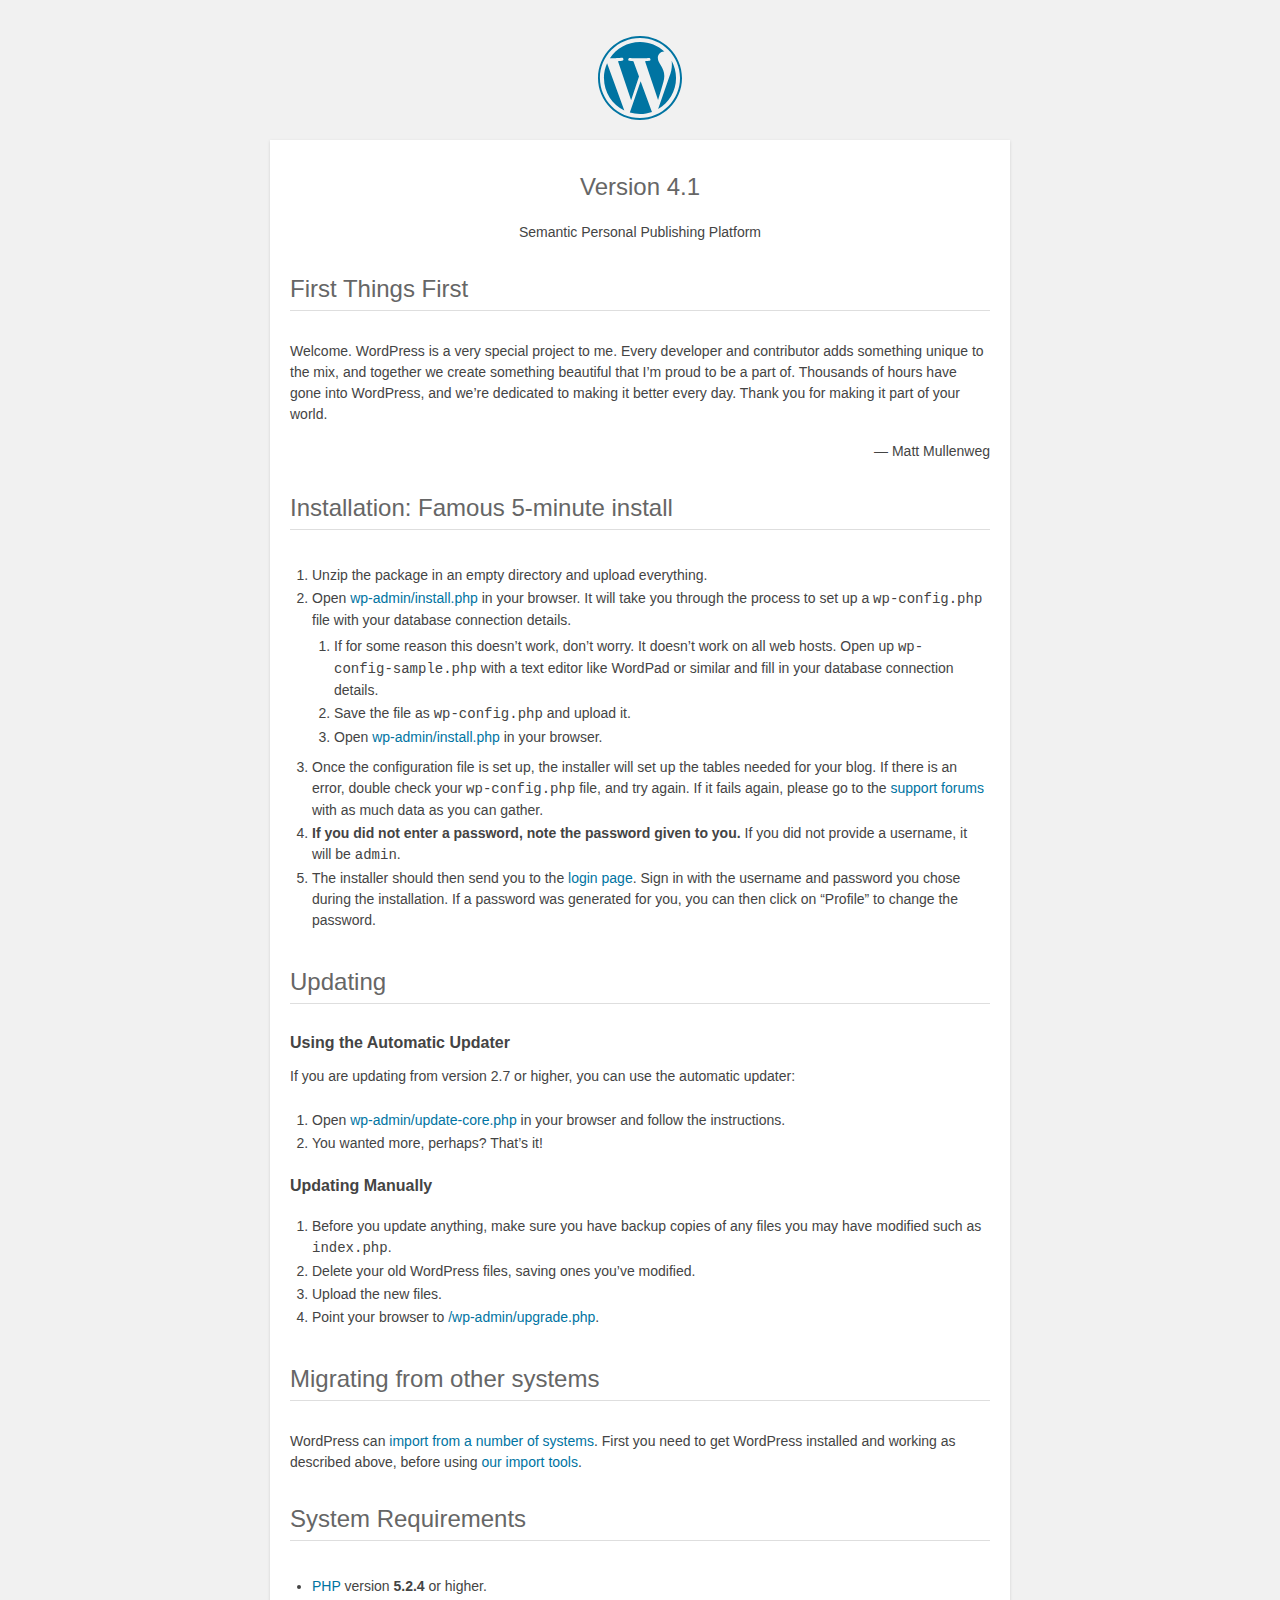
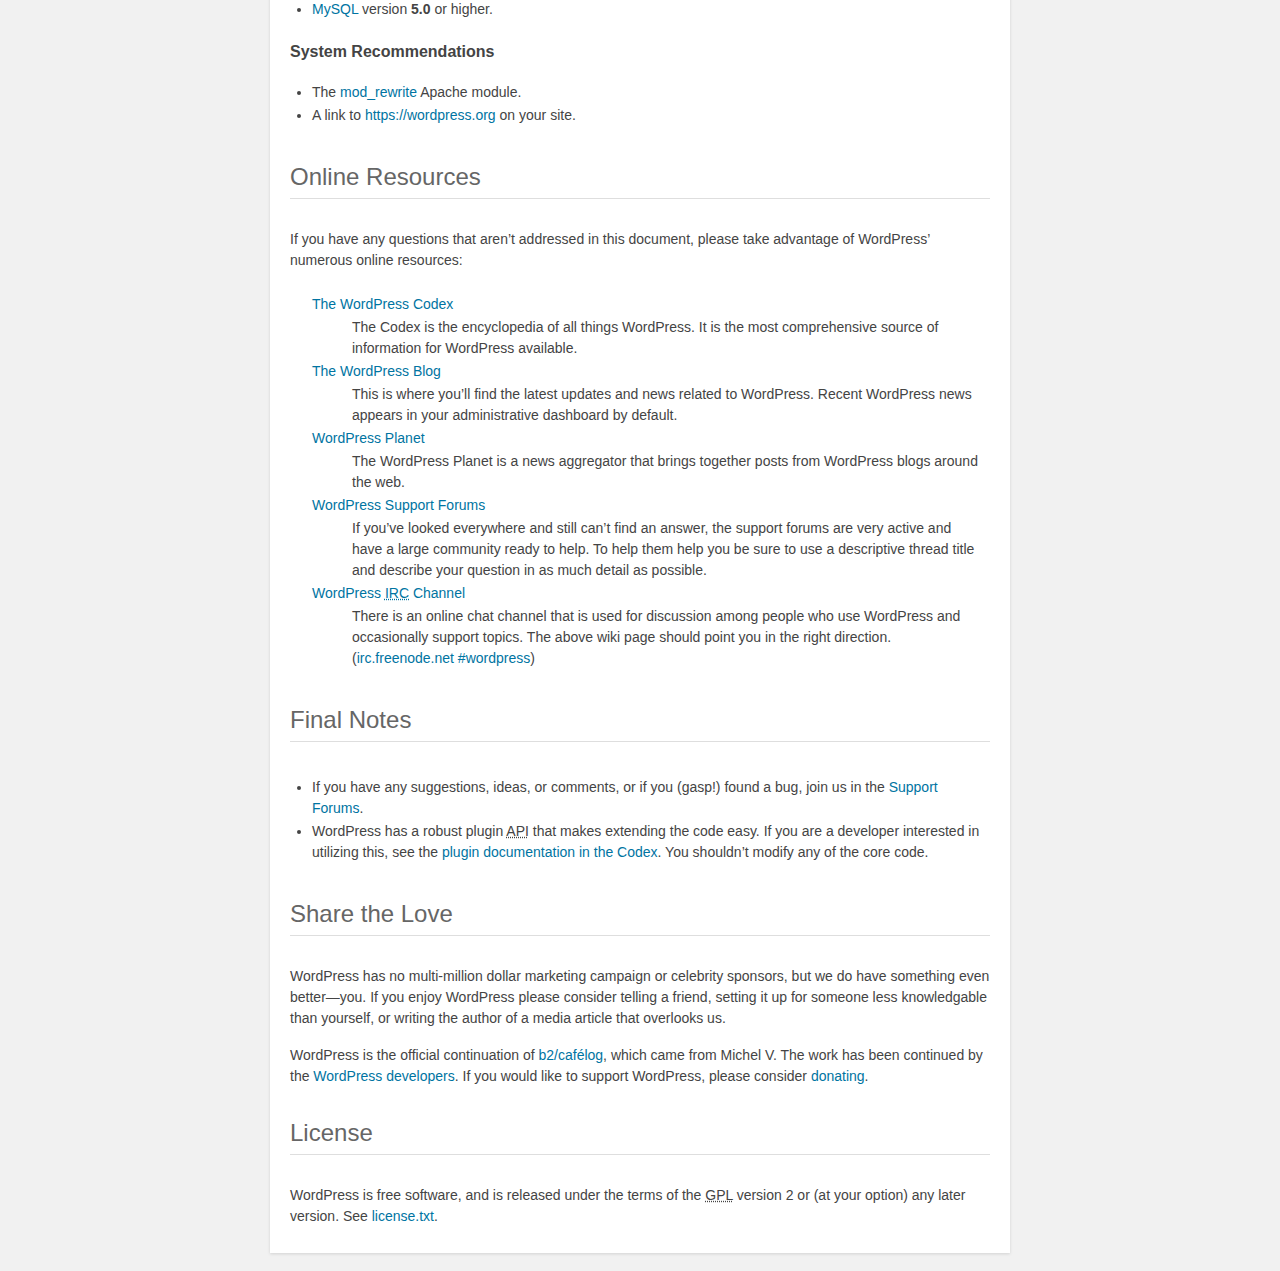
<file: readme.html>
<!DOCTYPE html>
<html>
<head>
	<meta name="viewport" content="width=device-width" />
	<meta http-equiv="Content-Type" content="text/html; charset=utf-8" />
	<title>WordPress &#8250; ReadMe</title>
	<link rel="stylesheet" href="wp-admin/css/install.css?ver=20100228" type="text/css" />
</head>
<body>
<h1 id="logo">
	<a href="https://wordpress.org/"><img alt="WordPress" src="wp-admin/images/wordpress-logo.png" /></a>
	<br /> Version 4.1
</h1>
<p style="text-align: center">Semantic Personal Publishing Platform</p>

<h1>First Things First</h1>
<p>Welcome. WordPress is a very special project to me. Every developer and contributor adds something unique to the mix, and together we create something beautiful that I&#8217;m proud to be a part of. Thousands of hours have gone into WordPress, and we&#8217;re dedicated to making it better every day. Thank you for making it part of your world.</p>
<p style="text-align: right">&#8212; Matt Mullenweg</p>

<h1>Installation: Famous 5-minute install</h1>
<ol>
	<li>Unzip the package in an empty directory and upload everything.</li>
	<li>Open <span class="file"><a href="wp-admin/install.php">wp-admin/install.php</a></span> in your browser. It will take you through the process to set up a <code>wp-config.php</code> file with your database connection details.
		<ol>
			<li>If for some reason this doesn&#8217;t work, don&#8217;t worry. It doesn&#8217;t work on all web hosts. Open up <code>wp-config-sample.php</code> with a text editor like WordPad or similar and fill in your database connection details.</li>
			<li>Save the file as <code>wp-config.php</code> and upload it.</li>
			<li>Open <span class="file"><a href="wp-admin/install.php">wp-admin/install.php</a></span> in your browser.</li>
		</ol>
	</li>
	<li>Once the configuration file is set up, the installer will set up the tables needed for your blog. If there is an error, double check your <code>wp-config.php</code> file, and try again. If it fails again, please go to the <a href="https://wordpress.org/support/" title="WordPress support">support forums</a> with as much data as you can gather.</li>
	<li><strong>If you did not enter a password, note the password given to you.</strong> If you did not provide a username, it will be <code>admin</code>.</li>
	<li>The installer should then send you to the <a href="wp-login.php">login page</a>. Sign in with the username and password you chose during the installation. If a password was generated for you, you can then click on &#8220;Profile&#8221; to change the password.</li>
</ol>

<h1>Updating</h1>
<h2>Using the Automatic Updater</h2>
<p>If you are updating from version 2.7 or higher, you can use the automatic updater:</p>
<ol>
	<li>Open <span class="file"><a href="wp-admin/update-core.php">wp-admin/update-core.php</a></span> in your browser and follow the instructions.</li>
	<li>You wanted more, perhaps? That&#8217;s it!</li>
</ol>

<h2>Updating Manually</h2>
<ol>
	<li>Before you update anything, make sure you have backup copies of any files you may have modified such as <code>index.php</code>.</li>
	<li>Delete your old WordPress files, saving ones you&#8217;ve modified.</li>
	<li>Upload the new files.</li>
	<li>Point your browser to <span class="file"><a href="wp-admin/upgrade.php">/wp-admin/upgrade.php</a>.</span></li>
</ol>

<h1>Migrating from other systems</h1>
<p>WordPress can <a href="http://codex.wordpress.org/Importing_Content">import from a number of systems</a>. First you need to get WordPress installed and working as described above, before using <a href="wp-admin/import.php" title="Import to WordPress">our import tools</a>.</p>

<h1>System Requirements</h1>
<ul>
	<li><a href="http://php.net/">PHP</a> version <strong>5.2.4</strong> or higher.</li>
	<li><a href="http://www.mysql.com/">MySQL</a> version <strong>5.0</strong> or higher.</li>
</ul>

<h2>System Recommendations</h2>
<ul>
	<li>The <a href="http://httpd.apache.org/docs/2.2/mod/mod_rewrite.html">mod_rewrite</a> Apache module.</li>
	<li>A link to <a href="https://wordpress.org/">https://wordpress.org</a> on your site.</li>
</ul>

<h1>Online Resources</h1>
<p>If you have any questions that aren&#8217;t addressed in this document, please take advantage of WordPress&#8217; numerous online resources:</p>
<dl>
	<dt><a href="http://codex.wordpress.org/">The WordPress Codex</a></dt>
		<dd>The Codex is the encyclopedia of all things WordPress. It is the most comprehensive source of information for WordPress available.</dd>
	<dt><a href="https://wordpress.org/news/">The WordPress Blog</a></dt>
		<dd>This is where you&#8217;ll find the latest updates and news related to WordPress. Recent WordPress news appears in your administrative dashboard by default.</dd>
	<dt><a href="https://planet.wordpress.org/">WordPress Planet</a></dt>
		<dd>The WordPress Planet is a news aggregator that brings together posts from WordPress blogs around the web.</dd>
	<dt><a href="https://wordpress.org/support/">WordPress Support Forums</a></dt>
		<dd>If you&#8217;ve looked everywhere and still can&#8217;t find an answer, the support forums are very active and have a large community ready to help. To help them help you be sure to use a descriptive thread title and describe your question in as much detail as possible.</dd>
	<dt><a href="http://codex.wordpress.org/IRC">WordPress <abbr title="Internet Relay Chat">IRC</abbr> Channel</a></dt>
		<dd>There is an online chat channel that is used for discussion among people who use WordPress and occasionally support topics. The above wiki page should point you in the right direction. (<a href="irc://irc.freenode.net/wordpress">irc.freenode.net #wordpress</a>)</dd>
</dl>

<h1>Final Notes</h1>
<ul>
	<li>If you have any suggestions, ideas, or comments, or if you (gasp!) found a bug, join us in the <a href="https://wordpress.org/support/">Support Forums</a>.</li>
	<li>WordPress has a robust plugin <abbr title="application programming interface">API</abbr> that makes extending the code easy. If you are a developer interested in utilizing this, see the <a href="http://codex.wordpress.org/Plugin_API" title="WordPress plugin API">plugin documentation in the Codex</a>. You shouldn&#8217;t modify any of the core code.</li>
</ul>

<h1>Share the Love</h1>
<p>WordPress has no multi-million dollar marketing campaign or celebrity sponsors, but we do have something even better&#8212;you. If you enjoy WordPress please consider telling a friend, setting it up for someone less knowledgable than yourself, or writing the author of a media article that overlooks us.</p>

<p>WordPress is the official continuation of <a href="http://cafelog.com/">b2/caf&#233;log</a>, which came from Michel V. The work has been continued by the <a href="https://wordpress.org/about/">WordPress developers</a>. If you would like to support WordPress, please consider <a href="https://wordpress.org/donate/" title="Donate to WordPress">donating</a>.</p>

<h1>License</h1>
<p>WordPress is free software, and is released under the terms of the <abbr title="GNU General Public License">GPL</abbr> version 2 or (at your option) any later version. See <a href="license.txt">license.txt</a>.</p>

</body>
</html>
</file>
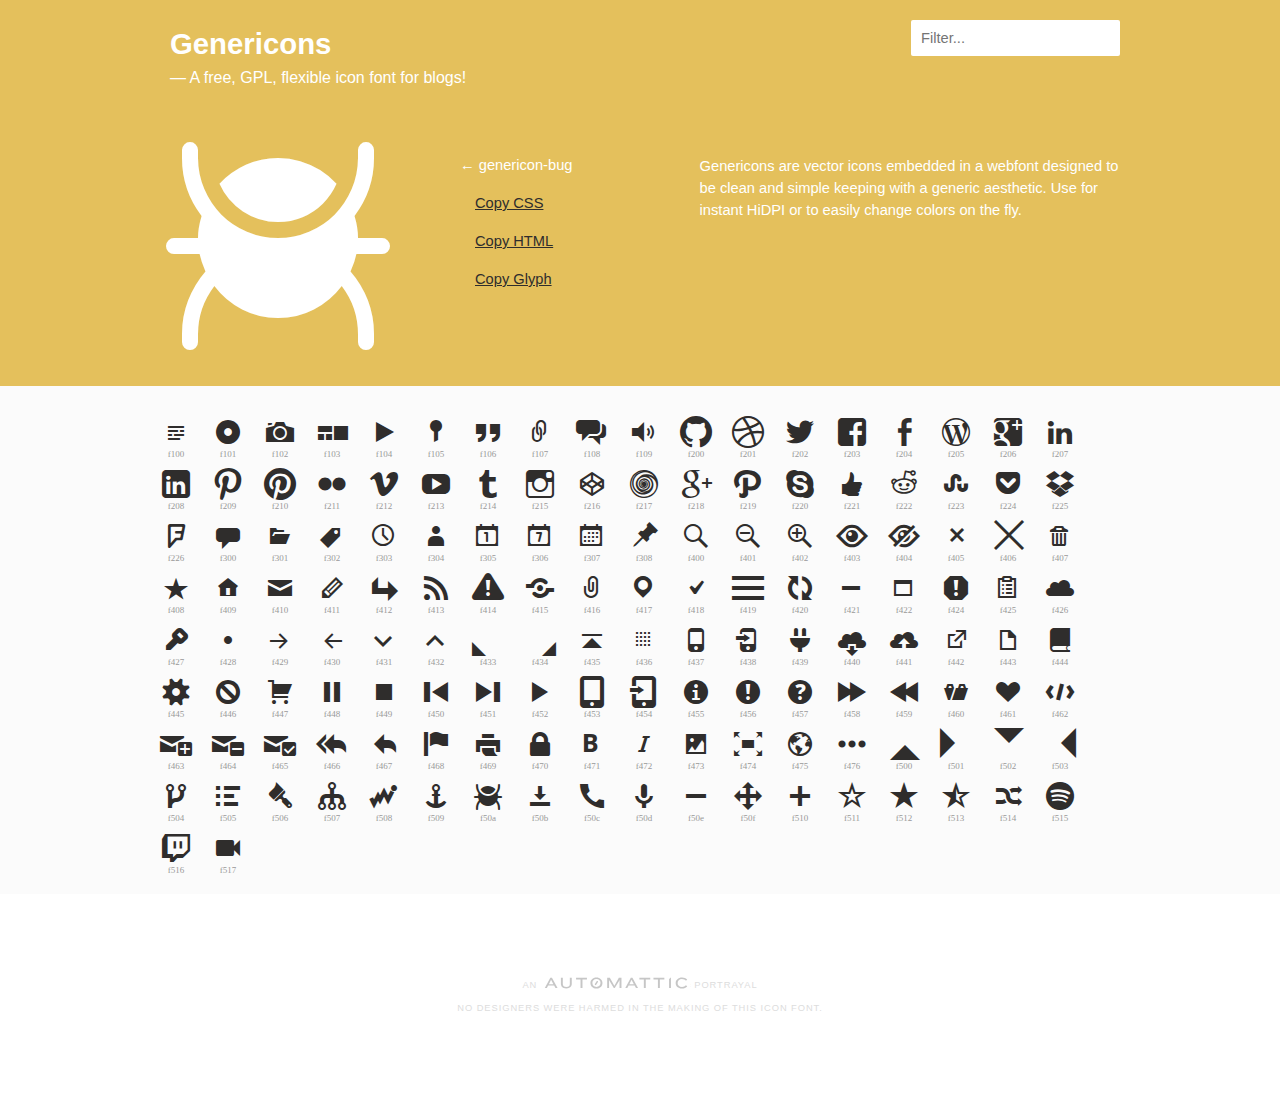
<file: wp-content/themes/twentyfifteen/genericons/example.html>
<!DOCTYPE html>
<html>
<head>
<title>Genericons</title>
<link rel="stylesheet" href="genericons.css">
<script type="text/javascript" src="https://ajax.googleapis.com/ajax/libs/jquery/1.7.2/jquery.min.js"></script>
<style type="text/css">
/**
 * Example page CSS
 */

body {
	font-family: sans-serif;
	line-height: 1.5;
	margin: 0;
	color: #2f2d2c;
	background: #fff;
	font-size: 11pt;
}

a {
	color: #2f2d2c;
}

h4 {
	margin-top: 40px;
}

#iconlist {
	clear: both;
	margin-bottom: 20px;
}

#iconlist div {
	padding: 10px;
	overflow: hidden;
	white-space: nowrap;
	font-size: 32px;
	line-height: 1;
	position: relative;
	width: 32px;
	height: 32px;
}

#iconlist div:before {
	margin-right: 20px;
}

#iconlist div:hover {
	cursor: pointer;
	color: #e4c05c;
}

#primary {
	background: #e4c05c;
	overflow: hidden;
}

#content {
	position: relative;
	color: #fff;
	max-width: 980px;
	padding: 0 10px;
	margin: 0 auto;
}

#icons {
	background: #fbfbfb;
}

#icons #iconlist {
	max-width: 980px;
	box-sizing: border-box;
	-moz-box-sizing:border-box;
	-webkit-box-sizing:border-box;
	padding: 20px 0;
	margin: 0 auto;
}

#glyph {
	float: left;
	width: 50%;
	box-sizing: border-box;
	-moz-box-sizing:border-box;
	-webkit-box-sizing:border-box;
	-ms-box-sizing:border-box;
	padding: 20px 0;
}

#glyph .info {
	float: right;
	width: 180px;
	padding: 36px 0 0 0;
}

#glyph .info a {
	color: #2f2d2c;
	display: block;
	padding: 8px 0 8px 15px;
}

#glyph .info strong {
	font-weight: normal;
	display: block;
	padding: 8px 0;
}

#glyph .genericon {
	font-size: 256px;
	width: 256px;
	height: 256px;
	overflow: visible;
	float: left;
}

.description {
	margin-top: 50px;
	width: 48%;
	float: right;
	padding-left: 40px;
	margin-left: 2%;
	box-sizing: border-box;
	-moz-box-sizing:border-box;
	-webkit-box-sizing:border-box;
	-ms-box-sizing:border-box;
	background-size: 4px 4px;
}

#primary h2 {
	color: white;
	margin: 0 auto;
	padding: 22px 0 0 20px;
	max-width: 980px;
	font-size: 2em;
}

#primary h2 span {
	display: block;
	font-weight: normal;
	font-size: 12pt;
}

#footer {
	clear: both;
	max-width: 980px;
	margin: 80px auto;
	text-align: center;
	text-transform: uppercase;
	letter-spacing: .1em;
	font-size: 7pt;
	color: #ddd;
}

#footer a {
	color: #ccc;
	display: inline-block;
	width: 150px;
	overflow: hidden;
	text-indent: 100%;
	position: relative;
	top: 2px;
	opacity: .3;
	background-repeat: no-repeat;
	background-position: center top;
	background-image: url('[data-uri]');
}

#footer a:hover {
	opacity: 1;
}

pre, code {
	font: 14px/1.5 monospace;
}

.code {
	display: block;
	font: 14px/1.5 monospace;
	width: 600px;
	white-space: pre;
	border: 1px solid #ccc;
	padding: 10px;
	overflow: auto;
	min-height: 110px;
}

#iconlist .new, #iconlist .update {
	position: relative;
}

#iconlist .new:after, #iconlist .update:after {
	color: #e4c05c;
	display: block;
	content: "NEW";
	font: bold 8px/1 sans-serif;
	position: absolute;
	top: 0px;
	text-align: center;
	z-index: 10;
	width: 100%;
}

#iconlist .update:after {
	content: "UPDATE";
	left: -1px;
}

body.searching #iconlist span.update:after, body.searching #iconlist span.new:after {
	display: none;
}

#search {
	border: 0;
	border-radius: 2px;
	position: absolute;
	right: 20px;
	font: 11pt sans-serif;
	padding: 10px;
	top: 20px;
	background: rgba(255,255,255,.8);
}

#search:focus {
	background: #fff;
	outline: none;
}

.genericon-404 {
	display: none !important; /* This is an easter egg */
}

.genericon:after {
	content: attr(alt);
	display: block;
	font-size: 9px;
	color: #999;
	text-align: center;
}

.hideUACs.genericon:after {
	content: none;
}


@media only screen and ( max-width: 900px ) {

	#glyph {
		float: none;
		width: 100%;
	}

	#glyph .info {
		width: 30%;
	}
	#glyph .genericon {
		width: 70%;
	}

	.description {
		clear: both;
		width: 100%;
		background: none;
		padding-left: 0;
		float: none;
	}

}
</style>
<script type="text/javascript">
/**
 * Example page JS
 */

function copyToClipboard ( text, copyMode ) {
	if ( copyMode == "css" ) {
		window.prompt( "Copy this, then paste in your CSS :before selector.", text );
	} else if ( copyMode == "html" ) {
		window.prompt( "Copy this, then paste in your HTML.", text );
	} else {
		window.prompt( "Copy this, then paste in your Photoshop textfield.", text );
	}
}

function pickRandomIcon() {
	var divs = jQuery("#iconlist div").get().sort(function(){
			return Math.round(Math.random())-0.5;
		}).slice(0,1);

	attr = jQuery(divs).attr('alt');
	cssclass = jQuery(divs).attr('class');
	displayGlyph( attr, cssclass );

}

function displayGlyph( attr, cssclass ) {

	// set permalink
	var permalink = cssclass.split(' genericon-')[1];
	window.location.hash = permalink;

	// css copy string
	csstext = "content: \'\\" + attr + "';";

	// html copy string
	htmltext = '<span class="' + cssclass + '"></span>';

	// glyph copy string
	glyphtemp = "&#x" + attr + ";";
	jQuery('#temp').html( glyphtemp );
	glyphtext = jQuery('#temp').text();

	// final output
	output = '<div class="' + cssclass + '"></div>'
	+ '<div class="info">'
		+ '<strong>&larr; ' + cssclass.split( ' ' )[1] + '</strong>'
		+ '<a href="javascript:copyToClipboard(csstext, \'css\')">Copy CSS</a>'
		+ '<a href="javascript:copyToClipboard(htmltext, \'html\')">Copy HTML</a>'
		+ '<a href="javascript:copyToClipboard(glyphtext)">Copy Glyph</a>'
	+ '</div>';

	jQuery( '#glyph' ).html( output );

}

function sortUnicode ( a, b ) {
	var numberA = jQuery(a).attr('alt').replace('f', '');
	var numberB = jQuery(b).attr('alt').replace('f', '');
	var contentA =parseInt( numberA, 16 );
	var contentB =parseInt( numberB, 16 );
	return (contentA < contentB) ? -1 : (contentA > contentB) ? 1 : 0;
}

jQuery(document).ready(function() {

	// pick random icon if no permalink, otherwise go to permalink
	if ( window.location.hash ) {
		permalink = "genericon-" + window.location.hash.split('#')[1];
		attr = jQuery( '.' + permalink ).attr( 'alt' );
		cssclass = jQuery( '.' + permalink ).attr('class');
		displayGlyph( attr, cssclass );
	} else {
		pickRandomIcon();
	}

	jQuery( '#iconlist div' ).click(function() {

		attr = jQuery( this ).attr( 'alt' );
		cssclass = jQuery( this ).attr( 'class' );

		displayGlyph( attr, cssclass );

	});

	var $rows = jQuery('#iconlist div');
	jQuery('#search').keyup(function() {

		// remove update text when using search
		jQuery('body').addClass('searching');

	    var val = jQuery.trim(jQuery(this).val()).replace(/ +/g, ' ').toLowerCase();

	    $rows.show().filter(function() {
	        var text = jQuery(this).text().replace(/\s+/g, ' ').toLowerCase();
	        return !~text.indexOf(val);
	    }).hide();
	});

	jQuery('input#search').focus();

	// sort based on number
	jQuery('#iconlist div').sort( sortUnicode ).appendTo('#iconlist');

});

function toggleUACs() {
	jQuery('.genericon').toggleClass('hideUACs');
}
</script>
</head>

<body>

<div id="main">

	<div id="primary">
		<div id="content">

			<h2>Genericons <span>&mdash; A free, GPL, flexible icon font for blogs!</span></h2>

			<input placeholder="Filter..." name="search" id="search" type="text" value="" maxlength="150" />

			<div id="glyph">
			</div>

			<div class="description">
				<p>Genericons are vector icons embedded in a webfont designed to be clean and simple keeping with a generic aesthetic. Use for instant HiDPI or to easily change colors on the fly.</p>
			</div>

		</div>
	</div>

	<div id="icons">
		<div id="iconlist">

			<!-- note, the text inside the HTML elements is purely for the seach -->

			<div alt="f423" class="genericon genericon-404" title="genericon-404">404</div>

			<div alt="f508" class="genericon genericon-activity" title="genericon-activity">activity</div>

			<div alt="f509" class="genericon genericon-anchor" title="genericon-anchor">anchor</div>

			<div alt="f101" class="genericon genericon-aside" title="genericon-aside">aside</div>

			<div alt="f416" class="genericon genericon-attachment" title="genericon-attachment">attachment</div>

			<div alt="f109" class="genericon genericon-audio" title="genericon-audio">audio</div>

			<div alt="f471" class="genericon genericon-bold" title="genericon-bold">bold</div>

			<div alt="f444" class="genericon genericon-book" title="genericon-book">book</div>

			<div alt="f50a" class="genericon genericon-bug" title="genericon-bug">bug</div>

			<div alt="f447" class="genericon genericon-cart" title="genericon-cart">cart</div>

			<div alt="f301" class="genericon genericon-category" title="genericon-category">category</div>

			<div alt="f108" class="genericon genericon-chat" title="genericon-chat">chat</div>

			<div alt="f418" class="genericon genericon-checkmark" title="genericon-checkmark">checkmark</div>

			<div alt="f405" class="genericon genericon-close" title="genericon-close">close</div>

			<div alt="f406" class="genericon genericon-close-alt" title="genericon-close-alt">close-alt</div>

			<div alt="f426" class="genericon genericon-cloud" title="genericon-cloud">cloud</div>

			<div alt="f440" class="genericon genericon-cloud-download" title="genericon-cloud-download">cloud-download</div>

			<div alt="f441" class="genericon genericon-cloud-upload" title="genericon-cloud-upload">cloud-upload</div>

			<div alt="f462" class="genericon genericon-code" title="genericon-code">code</div>

			<div alt="f216" class="genericon genericon-codepen" title="genericon-codepen">codepen</div>

			<div alt="f445" class="genericon genericon-cog" title="genericon-cog">cog</div>

			<div alt="f432" class="genericon genericon-collapse" title="genericon-collapse">collapse</div>

			<div alt="f300" class="genericon genericon-comment" title="genericon-comment">comment</div>

			<div alt="f305" class="genericon genericon-day" title="genericon-day">day</div>

			<div alt="f221" class="genericon genericon-digg" title="genericon-digg">digg</div>

			<div alt="f443" class="genericon genericon-document" title="genericon-document">document</div>

			<div alt="f428" class="genericon genericon-dot" title="genericon-dot">dot</div>

			<div alt="f502" class="genericon genericon-downarrow" title="genericon-downarrow">downarrow</div>

			<div alt="f50b" class="genericon genericon-download" title="genericon-download">download</div>

			<div alt="f436" class="genericon genericon-draggable" title="genericon-draggable">draggable</div>

			<div alt="f201" class="genericon genericon-dribbble" title="genericon-dribbble">dribbble</div>

			<div alt="f225" class="genericon genericon-dropbox" title="genericon-dropbox">dropbox</div>

			<div alt="f433" class="genericon genericon-dropdown" title="genericon-dropdown">dropdown</div>

			<div alt="f434" class="genericon genericon-dropdown-left" title="genericon-dropdown-left">dropdown-left</div>

			<div alt="f411" class="genericon genericon-edit" title="genericon-edit">edit</div>

			<div alt="f476" class="genericon genericon-ellipsis" title="genericon-ellipsis">ellipsis</div>

			<div alt="f431" class="genericon genericon-expand" title="genericon-expand">expand</div>

			<div alt="f442" class="genericon genericon-external" title="genericon-external">external</div>

			<div alt="f203" class="genericon genericon-facebook" title="genericon-facebook">facebook</div>

			<div alt="f204" class="genericon genericon-facebook-alt" title="genericon-facebook-alt">facebook-alt</div>

			<div alt="f458" class="genericon genericon-fastforward" title="genericon-fastforward">fastforward</div>

			<div alt="f413" class="genericon genericon-feed" title="genericon-feed">feed</div>

			<div alt="f468" class="genericon genericon-flag" title="genericon-flag">flag</div>

			<div alt="f211" class="genericon genericon-flickr" title="genericon-flickr">flickr</div>

			<div alt="f226" class="genericon genericon-foursquare" title="genericon-foursquare">foursquare</div>

			<div alt="f474" class="genericon genericon-fullscreen" title="genericon-fullscreen">fullscreen</div>

			<div alt="f103" class="genericon genericon-gallery" title="genericon-gallery">gallery</div>

			<div alt="f200" class="genericon genericon-github" title="genericon-github">github</div>

			<div alt="f206" class="genericon genericon-googleplus" title="genericon-googleplus">googleplus</div>

			<div alt="f218" class="genericon genericon-googleplus-alt" title="genericon-googleplus-alt">googleplus-alt</div>

			<div alt="f50c" class="genericon genericon-handset" title="genericon-handset">handset</div>

			<div alt="f461" class="genericon genericon-heart" title="genericon-heart">heart</div>

			<div alt="f457" class="genericon genericon-help" title="genericon-help">help</div>

			<div alt="f404" class="genericon genericon-hide" title="genericon-hide">hide</div>

			<div alt="f505" class="genericon genericon-hierarchy" title="genericon-hierarchy">hierarchy</div>

			<div alt="f409" class="genericon genericon-home" title="genericon-home">home</div>

			<div alt="f102" class="genericon genericon-image" title="genericon-image">image</div>

			<div alt="f455" class="genericon genericon-info" title="genericon-info">info</div>

			<div alt="f215" class="genericon genericon-instagram" title="genericon-instagram">instagram</div>

			<div alt="f472" class="genericon genericon-italic" title="genericon-italic">italic</div>

			<div alt="f427" class="genericon genericon-key" title="genericon-key">key</div>

			<div alt="f503" class="genericon genericon-leftarrow" title="genericon-leftarrow">leftarrow</div>

			<div alt="f107" class="genericon genericon-link" title="genericon-link">link</div>

			<div alt="f207" class="genericon genericon-linkedin" title="genericon-linkedin">linkedin</div>

			<div alt="f208" class="genericon genericon-linkedin-alt" title="genericon-linkedin-alt">linkedin-alt</div>

			<div alt="f417" class="genericon genericon-location" title="genericon-location">location</div>

			<div alt="f470" class="genericon genericon-lock" title="genericon-lock">lock</div>

			<div alt="f410" class="genericon genericon-mail" title="genericon-mail">mail</div>

			<div alt="f422" class="genericon genericon-maximize" title="genericon-maximize">maximize</div>

			<div alt="f419" class="genericon genericon-menu" title="genericon-menu">menu</div>

			<div alt="f50d" class="genericon genericon-microphone" title="genericon-microphone">microphone</div>

			<div alt="f421" class="genericon genericon-minimize" title="genericon-minimize">minimize</div>

			<div alt="f50e" class="genericon genericon-minus" title="genericon-minus">minus</div>

			<div alt="f307" class="genericon genericon-month" title="genericon-month">month</div>

			<div alt="f50f" class="genericon genericon-move" title="genericon-move">move</div>

			<div alt="f429" class="genericon genericon-next" title="genericon-next">next</div>

			<div alt="f456" class="genericon genericon-notice" title="genericon-notice">notice</div>

			<div alt="f506" class="genericon genericon-paintbrush" title="genericon-paintbrush">paintbrush</div>

			<div alt="f219" class="genericon genericon-path" title="genericon-path">path</div>

			<div alt="f448" class="genericon genericon-pause" title="genericon-pause">pause</div>

			<div alt="f437" class="genericon genericon-phone" title="genericon-phone">phone</div>

			<div alt="f473" class="genericon genericon-picture" title="genericon-picture">picture</div>

			<div alt="f308" class="genericon genericon-pinned" title="genericon-pinned">pinned</div>

			<div alt="f209" class="genericon genericon-pinterest" title="genericon-pinterest">pinterest</div>

			<div alt="f210" class="genericon genericon-pinterest-alt" title="genericon-pinterest-alt">pinterest-alt</div>

			<div alt="f452" class="genericon genericon-play" title="genericon-play">play</div>

			<div alt="f439" class="genericon genericon-plugin" title="genericon-plugin">plugin</div>

			<div alt="f510" class="genericon genericon-plus" title="genericon-plus">plus</div>

			<div alt="f224" class="genericon genericon-pocket" title="genericon-pocket">pocket</div>

			<div alt="f217" class="genericon genericon-polldaddy" title="genericon-polldaddy">polldaddy</div>

			<div alt="f460" class="genericon genericon-portfolio" title="genericon-portfolio">portfolio</div>

			<div alt="f430" class="genericon genericon-previous" title="genericon-previous">previous</div>

			<div alt="f469" class="genericon genericon-print" title="genericon-print">print</div>

			<div alt="f106" class="genericon genericon-quote" title="genericon-quote">quote</div>

			<div alt="f511" class="genericon genericon-rating-empty" title="genericon-rating-empty">rating-empty</div>

			<div alt="f512" class="genericon genericon-rating-full" title="genericon-rating-full">rating-full</div>

			<div alt="f513" class="genericon genericon-rating-half" title="genericon-rating-half">rating-half</div>

			<div alt="f222" class="genericon genericon-reddit" title="genericon-reddit">reddit</div>

			<div alt="f420" class="genericon genericon-refresh" title="genericon-refresh">refresh</div>

			<div alt="f412" class="genericon genericon-reply" title="genericon-reply">reply</div>

			<div alt="f466" class="genericon genericon-reply-alt" title="genericon-reply-alt">reply-alt</div>

			<div alt="f467" class="genericon genericon-reply-single" title="genericon-reply-single">reply-single</div>

			<div alt="f459" class="genericon genericon-rewind" title="genericon-rewind">rewind</div>

			<div alt="f501" class="genericon genericon-rightarrow" title="genericon-rightarrow">rightarrow</div>

			<div alt="f400" class="genericon genericon-search" title="genericon-search">search</div>

			<div alt="f438" class="genericon genericon-send-to-phone" title="genericon-send-to-phone">send-to-phone</div>

			<div alt="f454" class="genericon genericon-send-to-tablet" title="genericon-send-to-tablet">send-to-tablet</div>

			<div alt="f415" class="genericon genericon-share" title="genericon-share">share</div>

			<div alt="f403" class="genericon genericon-show" title="genericon-show">show</div>

			<div alt="f514" class="genericon genericon-shuffle" title="genericon-shuffle">shuffle</div>

			<div alt="f507" class="genericon genericon-sitemap" title="genericon-sitemap">sitemap</div>

			<div alt="f451" class="genericon genericon-skip-ahead" title="genericon-skip-ahead">skip-ahead</div>

			<div alt="f450" class="genericon genericon-skip-back" title="genericon-skip-back">skip-back</div>

			<div alt="f220" class="genericon genericon-skype" title="genericon-skype">skype</div>

			<div alt="f424" class="genericon genericon-spam" title="genericon-spam">spam</div>

			<div alt="f515" class="genericon genericon-spotify" title="genericon-spotify">spotify</div>

			<div alt="f100" class="genericon genericon-standard" title="genericon-standard">standard</div>

			<div alt="f408" class="genericon genericon-star" title="genericon-star">star</div>

			<div alt="f105" class="genericon genericon-status" title="genericon-status">status</div>

			<div alt="f449" class="genericon genericon-stop" title="genericon-stop">stop</div>

			<div alt="f223" class="genericon genericon-stumbleupon" title="genericon-stumbleupon">stumbleupon</div>

			<div alt="f463" class="genericon genericon-subscribe" title="genericon-subscribe">subscribe</div>

			<div alt="f465" class="genericon genericon-subscribed" title="genericon-subscribed">subscribed</div>

			<div alt="f425" class="genericon genericon-summary" title="genericon-summary">summary</div>

			<div alt="f453" class="genericon genericon-tablet" title="genericon-tablet">tablet</div>

			<div alt="f302" class="genericon genericon-tag" title="genericon-tag">tag</div>

			<div alt="f303" class="genericon genericon-time" title="genericon-time">time</div>

			<div alt="f435" class="genericon genericon-top" title="genericon-top">top</div>

			<div alt="f407" class="genericon genericon-trash" title="genericon-trash">trash</div>

			<div alt="f214" class="genericon genericon-tumblr" title="genericon-tumblr">tumblr</div>

			<div alt="f516" class="genericon genericon-twitch" title="genericon-twitch">twitch</div>

			<div alt="f202" class="genericon genericon-twitter" title="genericon-twitter">twitter</div>

			<div alt="f446" class="genericon genericon-unapprove" title="genericon-unapprove">unapprove</div>

			<div alt="f464" class="genericon genericon-unsubscribe" title="genericon-unsubscribe">unsubscribe</div>

			<div alt="f401" class="genericon genericon-unzoom" title="genericon-unzoom">unzoom</div>

			<div alt="f500" class="genericon genericon-uparrow" title="genericon-uparrow">uparrow</div>

			<div alt="f304" class="genericon genericon-user" title="genericon-user">user</div>

			<div alt="f104" class="genericon genericon-video" title="genericon-video">video</div>

			<div alt="f517" class="genericon genericon-videocamera" title="genericon-videocamera">videocamera</div>

			<div alt="f212" class="genericon genericon-vimeo" title="genericon-vimeo">vimeo</div>

			<div alt="f414" class="genericon genericon-warning" title="genericon-warning">warning</div>

			<div alt="f475" class="genericon genericon-website" title="genericon-website">website</div>

			<div alt="f306" class="genericon genericon-week" title="genericon-week">week</div>

			<div alt="f205" class="genericon genericon-wordpress" title="genericon-wordpress">wordpress</div>

			<div alt="f504" class="genericon genericon-xpost" title="genericon-xpost">xpost</div>

			<div alt="f213" class="genericon genericon-youtube" title="genericon-youtube">youtube</div>

			<div alt="f402" class="genericon genericon-zoom" title="genericon-zoom">zoom</div>


		</div>

		<div id="temp" style="display: none;"></div>

	</div>

	<div id="footer">

		<p>An <a href="http://automattic.com" rel="nofollow">Automattic</a> Portrayal</p>
		<p>No designers were harmed in the making of this icon font.</p>


	</div>

</div>

</body>
</html>
</file>
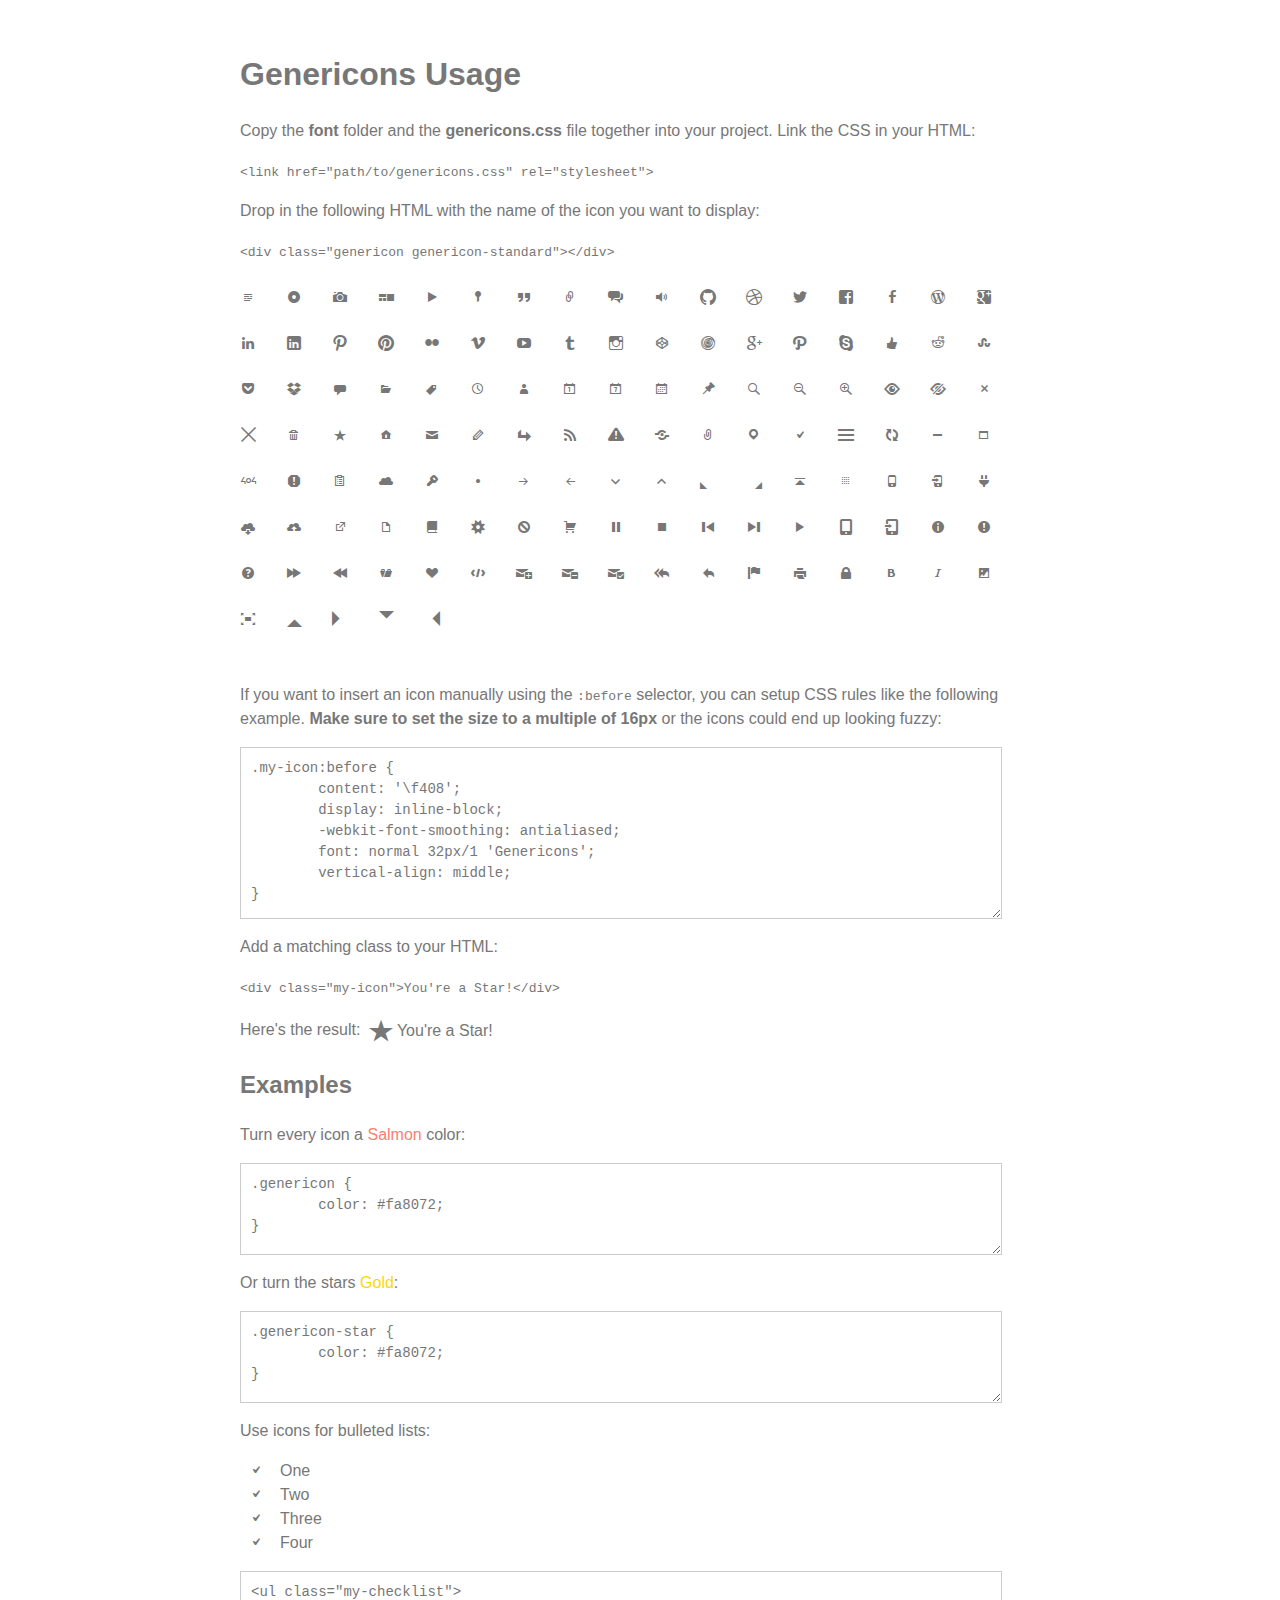
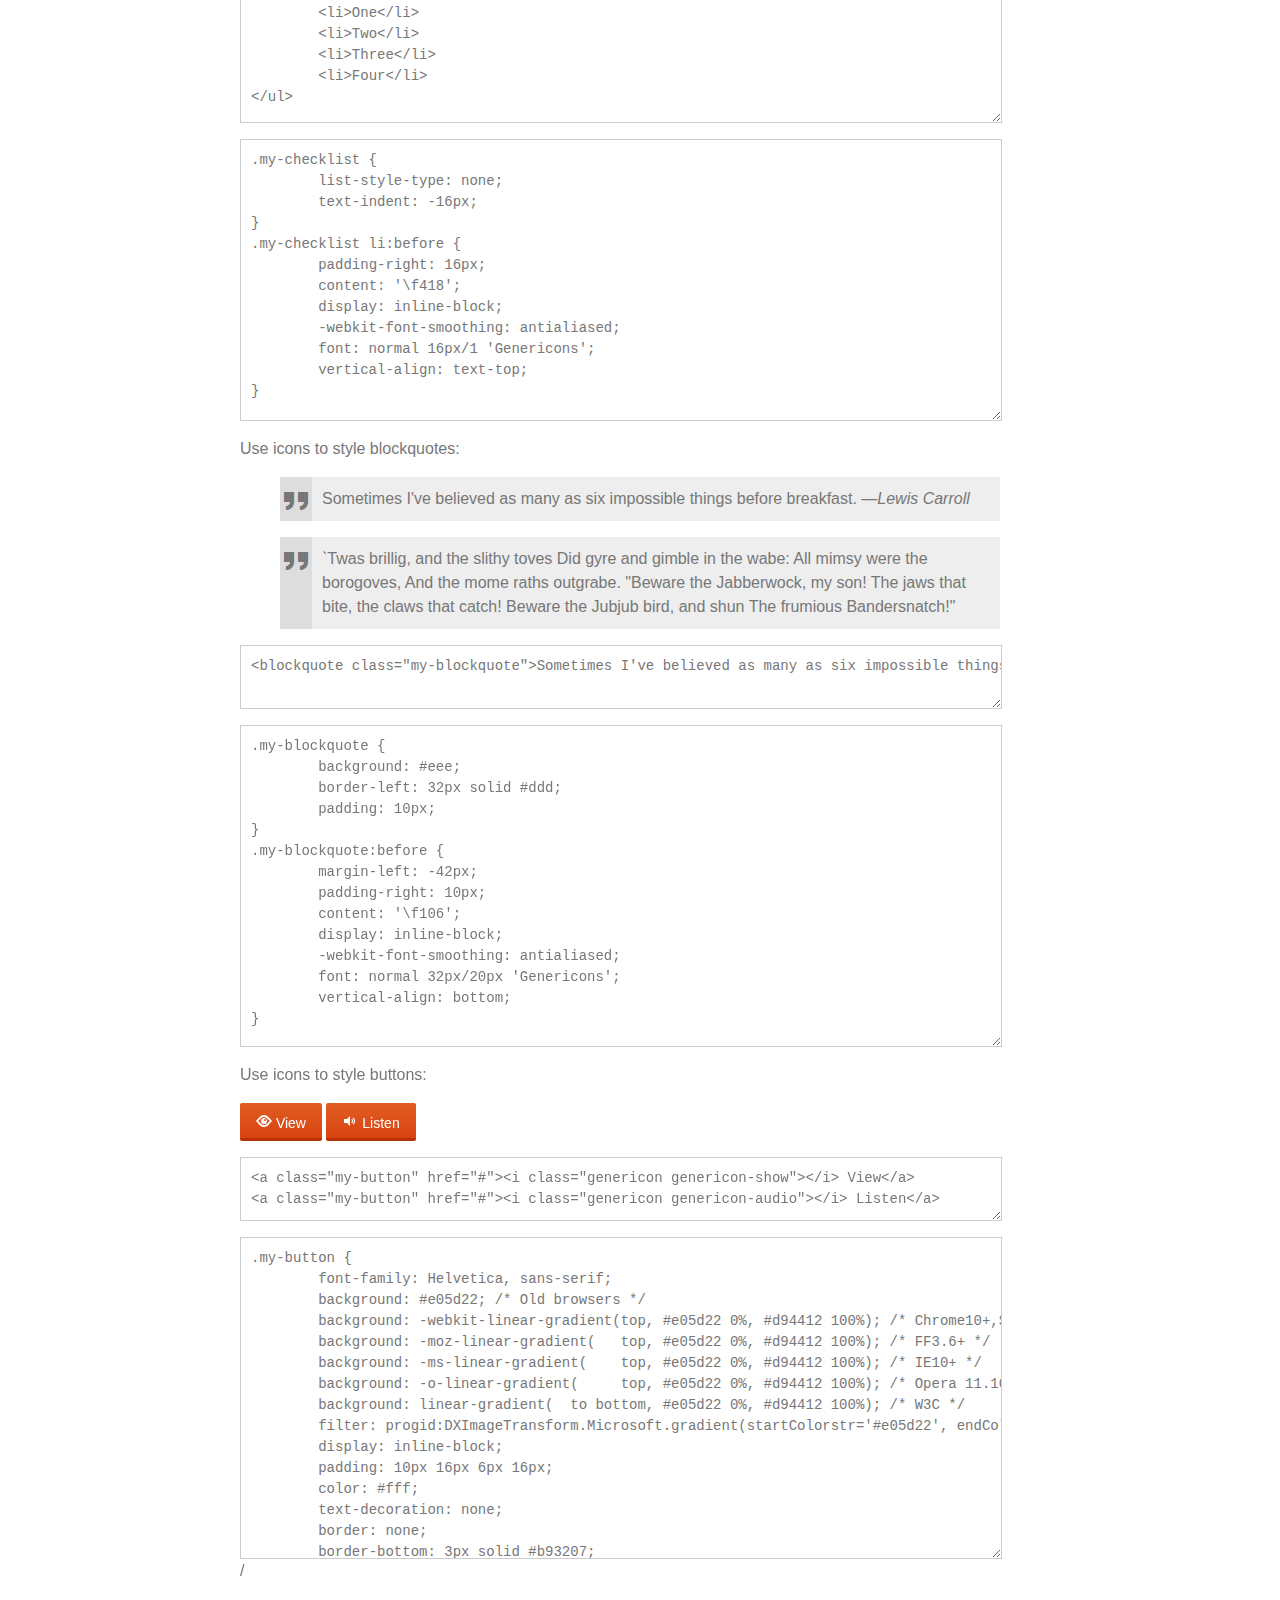
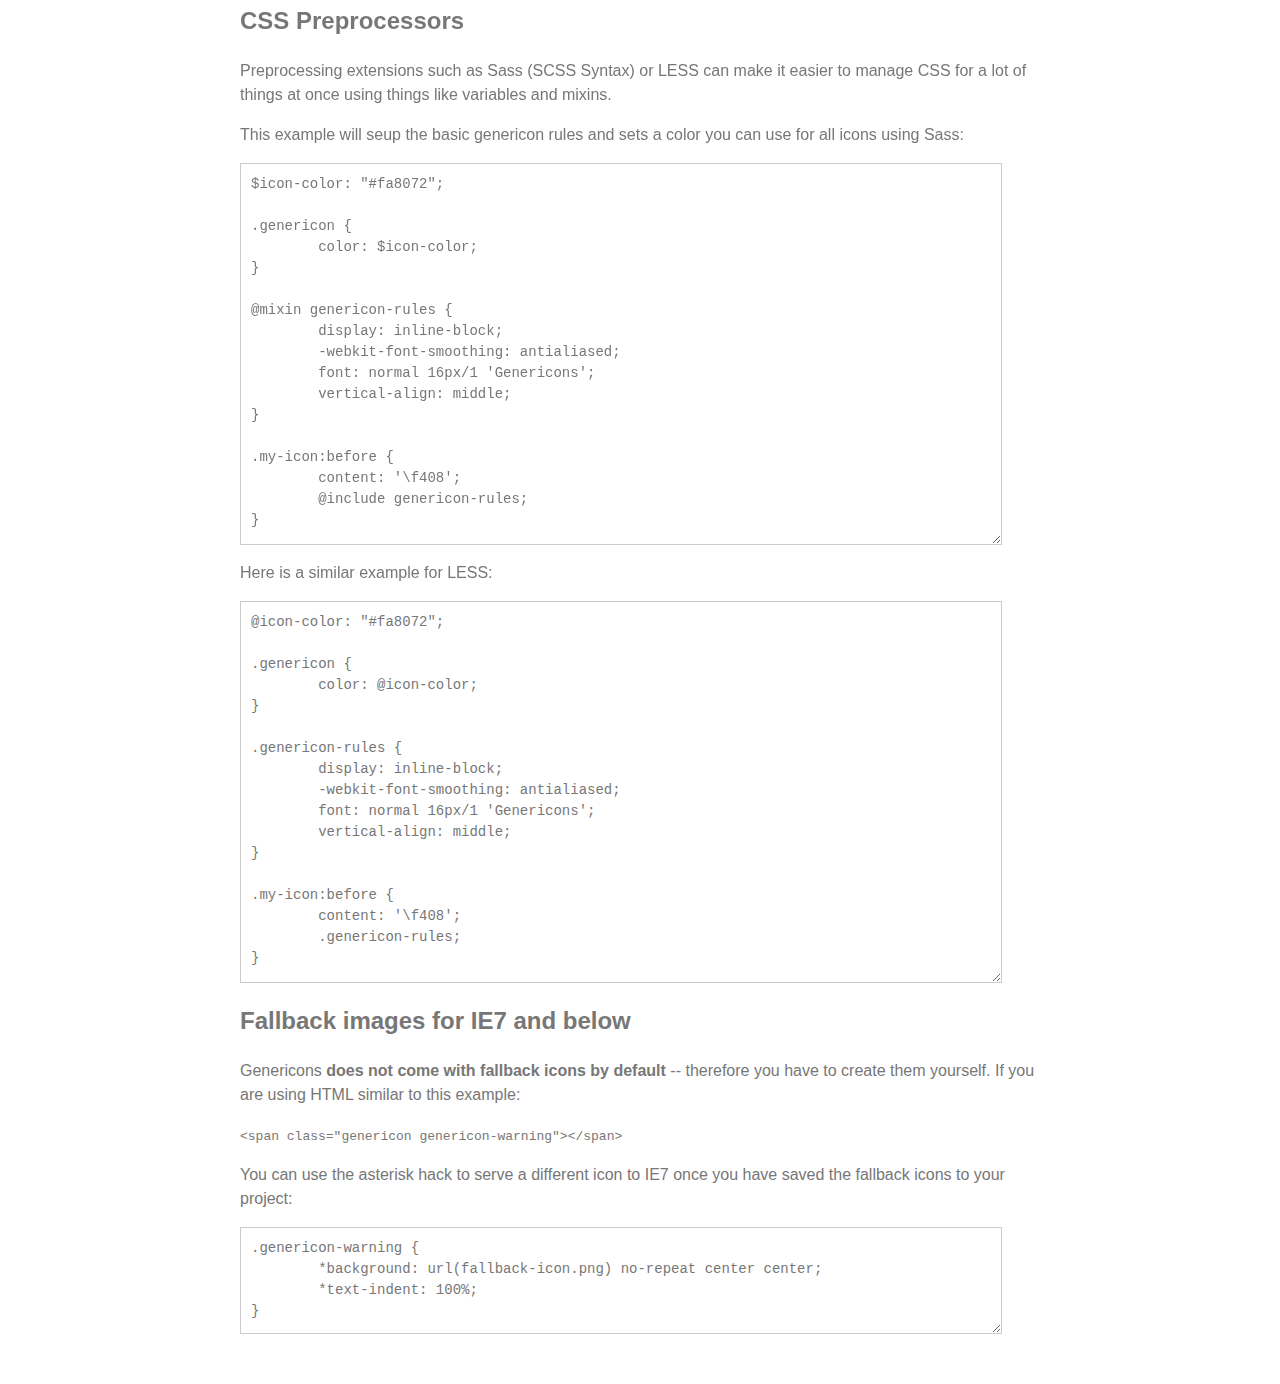
<file: wp-content/themes/twentyfourteen/genericons/example.html>
<!DOCTYPE html>
<html dir="ltr" lang="en">
<head>
<title>Genericons</title>
<link rel="stylesheet" href="genericons.css">
<style type="text/css">
body {
	font-family: sans-serif;
	line-height: 1.5;
	width: 800px;
	margin: 50px auto;
	color: #777;
	background: white;
}
.icons {
	overflow: hidden;
	padding: 10px 0;
}
.icons div {
	cursor: pointer;
	float: left;
	margin: 0 30px 30px 0;
}
.icons:hover div {
	background: #f7f7f7;
}
.code {
        display: block;
        font: 14px/1.5 monospace;
        width: 740px;
        white-space: pre;
        border: 1px solid #ccc;
        padding: 10px;
        color: #777;
        overflow: auto;
}
.my-icon:before {
	content: '\f408';
        display: inline-block;
        -webkit-font-smoothing: antialiased;
        font: normal 32px/1 'Genericons';
        vertical-align: middle;
}
/* For the Examples */
.my-checklist {
	list-style-type: none;
	text-indent: -16px;
}
.my-checklist li:before {
	padding-right: 16px;
	content: '\f418';
        display: inline-block;
        -webkit-font-smoothing: antialiased;
        font: normal 16px/1 'Genericons';
        vertical-align: text-top;
}
.my-blockquote {
	background: #eee;
	border-left: 32px solid #ddd;
	padding: 10px;
}
.my-blockquote:before {
	margin-left: -42px;
	padding-right: 10px;
        content: '\f106';
        display: inline-block;
        -webkit-font-smoothing: antialiased;
        font: normal 32px/20px 'Genericons';
        vertical-align: bottom;
}
.my-button {
	font-family: Helvetica, sans-serif;
	font-size: 14px;
	background: #e05d22; /* Old browsers */
	background: -webkit-linear-gradient(top, #e05d22 0%, #d94412 100%); /* Chrome10+,Safari5.1+ */
	background: -moz-linear-gradient(   top, #e05d22 0%, #d94412 100%); /* FF3.6+ */
	background: -ms-linear-gradient(    top, #e05d22 0%, #d94412 100%); /* IE10+ */
	background: -o-linear-gradient(     top, #e05d22 0%, #d94412 100%); /* Opera 11.10+ */
	background: linear-gradient(  to bottom, #e05d22 0%, #d94412 100%); /* W3C */
	filter: progid:DXImageTransform.Microsoft.gradient(startColorstr='#e05d22', endColorstr='#d94412', GradientType=0); /* IE6-9 */
	display: inline-block;
	padding: 10px 16px 4px 16px;
	color: #fff;
	text-decoration: none;
	border: none;
	border-bottom: 3px solid #b93207;
	border-radius: 2px;
}
.my-button:hover,
.my-button:focus {
	background: #ed6a31; /* Old browsers */
	background: -webkit-linear-gradient(top, #ed6a31 0%, #e55627 100%); /* Chrome10+,Safari5.1+ */
	background: -moz-linear-gradient(   top, #ed6a31 0%, #e55627 100%); /* FF3.6+ */
	background: -ms-linear-gradient(    top, #ed6a31 0%, #e55627 100%); /* IE10+ */
	background: -o-linear-gradient(     top, #ed6a31 0%, #e55627 100%); /* Opera 11.10+ */
	background: linear-gradient(  to bottom, #ed6a31 0%, #e55627 100%); /* W3C */
	filter: progid:DXImageTransform.Microsoft.gradient(startColorstr='#ed6a31', endColorstr='#e55627', GradientType=0); /* IE6-9 */
	outline: none;
}
.my-button:active {
	background: #d94412; /* Old browsers */
	background: -webkit-linear-gradient(top, #d94412 0%, #e05d22 100%); /* Chrome10+,Safari5.1+ */
	background: -moz-linear-gradient(   top, #d94412 0%, #e05d22 100%); /* FF3.6+ */
	background: -ms-linear-gradient(    top, #d94412 0%, #e05d22 100%); /* IE10+ */
	background: -o-linear-gradient(     top, #d94412 0%, #e05d22 100%); /* Opera 11.10+ */
	background: linear-gradient(  to bottom, #d94412 0%, #e05d22 100%); /* W3C */
	filter: progid:DXImageTransform.Microsoft.gradient(startColorstr='#d94412', endColorstr='#e05d22', GradientType=0); /* IE6-9 */
	border: none;
	border-top: 3px solid #b93207;
	padding: 6px 16px 7px 16px;
}
</style>
</head>
<body>

<div class="section">

	<h1>Genericons Usage</h1>

	<p>Copy the <strong>font</strong> folder and the <strong>genericons.css</strong> file together into your project. Link the CSS in your HTML:</p>

	<p><code>&lt;link href="path/to/genericons.css" rel="stylesheet"&gt;</code></p>

	<p>Drop in the following HTML with the name of the icon you want to display:</p>

	<p><code>&lt;div class="genericon genericon-standard"&gt;&lt;/div&gt;</code></p>

	<div class="icons">
	
		<!-- post formats -->
		<div alt="f100" class="genericon genericon-standard"></div>
		<div alt="f101" class="genericon genericon-aside"></div>
		<div alt="f102" class="genericon genericon-image"></div>
		<div alt="f103" class="genericon genericon-gallery"></div>
		<div alt="f104" class="genericon genericon-video"></div>
		<div alt="f105" class="genericon genericon-status"></div>
		<div alt="f106" class="genericon genericon-quote"></div>
		<div alt="f107" class="genericon genericon-link"></div>
		<div alt="f108" class="genericon genericon-chat"></div>
		<div alt="f109" class="genericon genericon-audio"></div>

		<!-- social icons -->
		<div alt="f200" class="genericon genericon-github"></div>
		<div alt="f201" class="genericon genericon-dribbble"></div>
		<div alt="f202" class="genericon genericon-twitter"></div>
		<div alt="f203" class="genericon genericon-facebook"></div>
		<div alt="f204" class="genericon genericon-facebook-alt"></div>
		<div alt="f205" class="genericon genericon-wordpress"></div>
		<div alt="f206" class="genericon genericon-googleplus"></div>
		<div alt="f207" class="genericon genericon-linkedin"></div>
		<div alt="f208" class="genericon genericon-linkedin-alt"></div>
		<div alt="f209" class="genericon genericon-pinterest"></div>
		<div alt="f210" class="genericon genericon-pinterest-alt"></div>
		<div alt="f211" class="genericon genericon-flickr"></div>
		<div alt="f212" class="genericon genericon-vimeo"></div>
		<div alt="f213" class="genericon genericon-youtube"></div>
		<div alt="f214" class="genericon genericon-tumblr"></div>
		<div alt="f215" class="genericon genericon-instagram"></div>
		<div alt="f216" class="genericon genericon-codepen"></div>
		<div alt="f217" class="genericon genericon-polldaddy"></div>
		<div alt="f218" class="genericon genericon-googleplus-alt"></div>
		<div alt="f219" class="genericon genericon-path"></div>
		<div alt="f220" class="genericon genericon-skype"></div>
		<div alt="f221" class="genericon genericon-digg"></div>
		<div alt="f222" class="genericon genericon-reddit"></div>
		<div alt="f223" class="genericon genericon-stumbleupon"></div>
		<div alt="f224" class="genericon genericon-pocket"></div>
		<div alt="f225" class="genericon genericon-dropbox"></div>

		<!-- meta icons -->
		<div alt="f300" class="genericon genericon-comment"></div>
		<div alt="f301" class="genericon genericon-category"></div>
		<div alt="f302" class="genericon genericon-tag"></div>
		<div alt="f303" class="genericon genericon-time"></div>
		<div alt="f304" class="genericon genericon-user"></div>
		<div alt="f305" class="genericon genericon-day"></div>
		<div alt="f306" class="genericon genericon-week"></div>
		<div alt="f307" class="genericon genericon-month"></div>
		<div alt="f308" class="genericon genericon-pinned"></div>

		<!-- other icons -->
		<div alt="f400" class="genericon genericon-search"></div>
		<div alt="f401" class="genericon genericon-unzoom"></div>
		<div alt="f402" class="genericon genericon-zoom"></div>
		<div alt="f403" class="genericon genericon-show"></div>
		<div alt="f404" class="genericon genericon-hide"></div>
		<div alt="f405" class="genericon genericon-close"></div>
		<div alt="f406" class="genericon genericon-close-alt"></div>
		<div alt="f407" class="genericon genericon-trash"></div>
		<div alt="f408" class="genericon genericon-star"></div>
		<div alt="f409" class="genericon genericon-home"></div>
		<div alt="f410" class="genericon genericon-mail"></div>
		<div alt="f411" class="genericon genericon-edit"></div>
		<div alt="f412" class="genericon genericon-reply"></div>
		<div alt="f413" class="genericon genericon-feed"></div>
		<div alt="f414" class="genericon genericon-warning"></div>
		<div alt="f415" class="genericon genericon-share"></div>
		<div alt="f416" class="genericon genericon-attachment"></div>
		<div alt="f417" class="genericon genericon-location"></div>
		<div alt="f418" class="genericon genericon-checkmark"></div>
		<div alt="f419" class="genericon genericon-menu"></div>
		<div alt="f420" class="genericon genericon-refresh"></div>
		<div alt="f421" class="genericon genericon-minimize"></div>
		<div alt="f422" class="genericon genericon-maximize"></div>
		<div alt="f423" class="genericon genericon-404"></div>
		<div alt="f424" class="genericon genericon-spam"></div>
		<div alt="f425" class="genericon genericon-summary"></div>
		<div alt="f426" class="genericon genericon-cloud"></div>
		<div alt="f427" class="genericon genericon-key"></div>
		<div alt="f428" class="genericon genericon-dot"></div>
		<div alt="f429" class="genericon genericon-next"></div>
		<div alt="f430" class="genericon genericon-previous"></div>
		<div alt="f431" class="genericon genericon-expand"></div>
		<div alt="f432" class="genericon genericon-collapse"></div>
		<div alt="f433" class="genericon genericon-dropdown"></div>
		<div alt="f434" class="genericon genericon-dropdown-left"></div>
		<div alt="f435" class="genericon genericon-top"></div>
		<div alt="f436" class="genericon genericon-draggable"></div>
		<div alt="f437" class="genericon genericon-phone"></div>
		<div alt="f438" class="genericon genericon-send-to-phone"></div>
		<div alt="f439" class="genericon genericon-plugin"></div>
		<div alt="f440" class="genericon genericon-cloud-download"></div>
		<div alt="f441" class="genericon genericon-cloud-upload"></div>
		<div alt="f442" class="genericon genericon-external"></div>
		<div alt="f443" class="genericon genericon-document"></div>
		<div alt="f444" class="genericon genericon-book"></div>
		<div alt="f445" class="genericon genericon-cog"></div>
		<div alt="f446" class="genericon genericon-unapprove"></div>
		<div alt="f447" class="genericon genericon-cart"></div>
		<div alt="f448" class="genericon genericon-pause"></div>
		<div alt="f449" class="genericon genericon-stop"></div>
		<div alt="f450" class="genericon genericon-skip-back"></div>
		<div alt="f451" class="genericon genericon-skip-ahead"></div>
		<div alt="f452" class="genericon genericon-play"></div>
		<div alt="f453" class="genericon genericon-tablet"></div>
		<div alt="f454" class="genericon genericon-send-to-tablet"></div>
		<div alt="f455" class="genericon genericon-info"></div>
		<div alt="f456" class="genericon genericon-notice"></div>
		<div alt="f457" class="genericon genericon-help"></div>
		<div alt="f458" class="genericon genericon-fastforward"></div>
		<div alt="f459" class="genericon genericon-rewind"></div>
		<div alt="f460" class="genericon genericon-portfolio"></div>
		<div alt="f461" class="genericon genericon-heart"></div>
		<div alt="f462" class="genericon genericon-code"></div>
		<div alt="f463" class="genericon genericon-subscribe"></div>
		<div alt="f464" class="genericon genericon-unsubscribe"></div>
		<div alt="f465" class="genericon genericon-subscribed"></div>
		<div alt="f466" class="genericon genericon-reply-alt"></div>
		<div alt="f467" class="genericon genericon-reply-single"></div>
		<div alt="f468" class="genericon genericon-flag"></div>
		<div alt="f469" class="genericon genericon-print"></div>
		<div alt="f470" class="genericon genericon-lock"></div>
		<div alt="f471" class="genericon genericon-bold"></div>
		<div alt="f472" class="genericon genericon-italic"></div>
		<div alt="f473" class="genericon genericon-picture"></div>
		<div alt="f474" class="genericon genericon-fullscreen"></div>

		<!-- generic shapes -->
		<div alt="f500" class="genericon genericon-uparrow"></div>
		<div alt="f501" class="genericon genericon-rightarrow"></div>
		<div alt="f502" class="genericon genericon-downarrow"></div>
		<div alt="f503" class="genericon genericon-leftarrow"></div>

	</div>

	<p>If you want to insert an icon manually using the <code>:before</code> selector, you can setup CSS rules like the following example. <strong>Make sure to set the size to a multiple of 16px</strong> or the icons could end up looking fuzzy:</p>

<p><textarea class="code" style="min-height: 150px;" onclick="select();">.my-icon:before {
	content: '\f408';
        display: inline-block;
        -webkit-font-smoothing: antialiased;
        font: normal 32px/1 'Genericons';
        vertical-align: middle;
}</textarea></p>

	<p>Add a matching class to your HTML:</p>

	<p><code>&lt;div class="my-icon"&gt;You're a Star!&lt;/div&gt;</code></p>

	<p>Here's the result: <span class="my-icon">You're a Star!</span></p>

	<h2>Examples</h2>

	<p>Turn every icon a <span style="color: #fa8072;">Salmon</span> color:</p>

<p><textarea class="code" style="min-height: 70px" onclick="select();">
.genericon {
	color: #fa8072;
}</textarea></p>

	<p>Or turn the stars <span style="color: #ffd700;">Gold</span>:</p>

<p><textarea class="code" style="min-height: 70px" onclick="select();">
.genericon-star {
	color: #fa8072;
}</textarea></p>

	<p>Use icons for bulleted lists:</p>

	<ul class="my-checklist">
		<li>One</li>
		<li>Two</li>
		<li>Three</li>
		<li>Four</li>
	</ul>

<p><textarea class="code" style="min-height: 130px" onclick="select();">
<ul class="my-checklist">
	<li>One</li>
	<li>Two</li>
	<li>Three</li>
	<li>Four</li>
</ul></textarea></p>

<p><textarea class="code" style="min-height: 260px;" onclick="select();">
.my-checklist {
	list-style-type: none;
	text-indent: -16px;
}
.my-checklist li:before {
	padding-right: 16px;
	content: '\f418';
        display: inline-block;
        -webkit-font-smoothing: antialiased;
        font: normal 16px/1 'Genericons';
        vertical-align: text-top;
}</textarea></p>

	<p>Use icons to style blockquotes:</p>

	<blockquote class="my-blockquote">Sometimes I've believed as many as six impossible things before breakfast. &mdash;<em>Lewis Carroll</em></blockquote>
	<blockquote class="my-blockquote">`Twas brillig, and the slithy toves Did gyre and gimble in the wabe: All mimsy were the borogoves, And the mome raths outgrabe. "Beware the Jabberwock, my son!  The jaws that bite, the claws that catch!  Beware the Jubjub bird, and shun The frumious Bandersnatch!"</blockquote>

<p><textarea class="code" style="min-height: 40px;" onclick="select();"><blockquote class="my-blockquote">Sometimes I've believed as many as six impossible things before breakfast. &mdash;<em>Lewis Carroll</em></blockquote></textarea></p>

<p><textarea class="code" style="min-height: 300px;" onclick="select();">
.my-blockquote {
	background: #eee;
	border-left: 32px solid #ddd;
	padding: 10px;
}
.my-blockquote:before {
	margin-left: -42px;
	padding-right: 10px;
        content: '\f106';
        display: inline-block;
        -webkit-font-smoothing: antialiased;
        font: normal 32px/20px 'Genericons';
        vertical-align: bottom;
} </textarea></p>

	<p>Use icons to style buttons:</p>

	<a class="my-button" href="javascript:void()"><i class="genericon genericon-show"></i> View</a>
	<a class="my-button" href="javascript:void()"><i class="genericon genericon-audio"></i> Listen</a>

<p><textarea class="code" style="min-height: 40px;" onclick="select();"><a class="my-button" href="#"><i class="genericon genericon-show"></i> View</a>
<a class="my-button" href="#"><i class="genericon genericon-audio"></i> Listen</a></textarea></p>

<p><textarea class="code" style="min-height: 300px;" onclick="select();">
.my-button {
	font-family: Helvetica, sans-serif;
	background: #e05d22; /* Old browsers */
	background: -webkit-linear-gradient(top, #e05d22 0%, #d94412 100%); /* Chrome10+,Safari5.1+ */
	background: -moz-linear-gradient(   top, #e05d22 0%, #d94412 100%); /* FF3.6+ */
	background: -ms-linear-gradient(    top, #e05d22 0%, #d94412 100%); /* IE10+ */
	background: -o-linear-gradient(     top, #e05d22 0%, #d94412 100%); /* Opera 11.10+ */
	background: linear-gradient(  to bottom, #e05d22 0%, #d94412 100%); /* W3C */
	filter: progid:DXImageTransform.Microsoft.gradient(startColorstr='#e05d22', endColorstr='#d94412', GradientType=0); /* IE6-9 */
	display: inline-block;
	padding: 10px 16px 6px 16px;
	color: #fff;
	text-decoration: none;
	border: none;
	border-bottom: 3px solid #b93207;
	border-radius: 2px;
}

.my-button:hover,
.my-button:focus {
	background: #ed6a31; /* Old browsers */
	background: -webkit-linear-gradient(top, #ed6a31 0%, #e55627 100%); /* Chrome10+,Safari5.1+ */
	background: -moz-linear-gradient(   top, #ed6a31 0%, #e55627 100%); /* FF3.6+ */
	background: -ms-linear-gradient(    top, #ed6a31 0%, #e55627 100%); /* IE10+ */
	background: -o-linear-gradient(     top, #ed6a31 0%, #e55627 100%); /* Opera 11.10+ */
	background: linear-gradient(  to bottom, #ed6a31 0%, #e55627 100%); /* W3C */
	filter: progid:DXImageTransform.Microsoft.gradient(startColorstr='#ed6a31', endColorstr='#e55627', GradientType=0); /* IE6-9 */
	outline: none;
}

.my-button:active {
	background: #d94412; /* Old browsers */
	background: -webkit-linear-gradient(top, #d94412 0%, #e05d22 100%); /* Chrome10+,Safari5.1+ */
	background: -moz-linear-gradient(   top, #d94412 0%, #e05d22 100%); /* FF3.6+ */
	background: -ms-linear-gradient(    top, #d94412 0%, #e05d22 100%); /* IE10+ */
	background: -o-linear-gradient(     top, #d94412 0%, #e05d22 100%); /* Opera 11.10+ */
	background: linear-gradient(  to bottom, #d94412 0%, #e05d22 100%); /* W3C */
	filter: progid:DXImageTransform.Microsoft.gradient(startColorstr='#d94412', endColorstr='#e05d22', GradientType=0); /* IE6-9 */
	border: none;
	border-top: 3px solid #b93207;
	padding: 6px 16px 10px 16px;
}</textarea>/</p>

	<h2>CSS Preprocessors</h2>

	<p>Preprocessing extensions such as Sass (SCSS Syntax) or LESS</a> can make it easier to manage CSS for a lot of things at once using things like variables and mixins.</p>

	<p>This example will seup the basic genericon rules and sets a color you can use for all icons using Sass:</p>

<p><textarea class="code" style="min-height: 360px;" onclick="select();">$icon-color: "#fa8072";

.genericon {
        color: $icon-color;
}

@mixin genericon-rules {
        display: inline-block;
        -webkit-font-smoothing: antialiased;
        font: normal 16px/1 'Genericons';
        vertical-align: middle;
}

.my-icon:before {
	content: '\f408';
        @include genericon-rules;
}</textarea></p>

	<p>Here is a similar example for LESS:</p>

<p><textarea class="code" style="min-height: 360px;" onclick="select();">@icon-color: "#fa8072";

.genericon {
        color: @icon-color;
}

.genericon-rules {
        display: inline-block;
        -webkit-font-smoothing: antialiased;
        font: normal 16px/1 'Genericons';
        vertical-align: middle;
}

.my-icon:before {
	content: '\f408';
        .genericon-rules;
}</textarea></p>

	<h2>Fallback images for IE7 and below</h2>

	<p>Genericons <strong>does not come with fallback icons by default</strong> -- therefore you have to create them yourself. If you are using HTML similar to this example:

	<p><code>&lt;span class="genericon genericon-warning"&gt;&lt;/span&gt;</code></p>

	<p>You can use the asterisk hack to serve a different icon to IE7 once you have saved the fallback icons to your project:</p>

<textarea class="code" style="min-height: 85px;" onclick="select();">.genericon-warning {
        *background: url(fallback-icon.png) no-repeat center center;
        *text-indent: 100%;
}</textarea>

</div>

</body>
</html>
</file>
<file: wp-admin/css/install.css>
html {
	background: #f1f1f1;
	margin: 0 20px;
}

body {
	background: #fff;
	color: #444;
	font-family: "Open Sans", sans-serif;
	margin: 140px auto 25px;
	padding: 20px 20px 10px 20px;
	max-width: 700px;
	-webkit-font-smoothing: subpixel-antialiased;
	-webkit-box-shadow: 0 1px 3px rgba(0,0,0,0.13);
	box-shadow: 0 1px 3px rgba(0,0,0,0.13);
}

a {
	color: #0074a2;
	text-decoration: none;
}

a:hover {
	color: #2ea2cc;
}

h1 {
	border-bottom: 1px solid #dedede;
	clear: both;
	color: #666;
	font-size: 24px;
	margin: 30px 0;
	padding: 0;
	padding-bottom: 7px;
	font-weight: normal;
}

h2 {
	font-size: 16px;
}

p, li, dd, dt {
	padding-bottom: 2px;
	font-size: 14px;
	line-height: 1.5;
}

code, .code {
	font-family: Consolas, Monaco, monospace;
}

ul, ol, dl {
	padding: 5px 5px 5px 22px;
}

a img {
	border:0
}
abbr {
	border: 0;
	font-variant: normal;
}

label {
	cursor: pointer;
}

#logo {
	margin: 6px 0 14px 0;
	border-bottom: none;
	text-align:center
}
#logo a {
	background-image: url(../images/w-logo-blue.png?ver=20131202);
	background-image: none, url(../images/wordpress-logo.svg?ver=20131107);
	-webkit-background-size: 84px;
	background-size: 84px;
	background-position: center top;
	background-repeat: no-repeat;
	color: #999;
	height: 84px;
	font-size: 20px;
	font-weight: normal;
	line-height: 1.3em;
	margin: -130px auto 25px;
	padding: 0;
	text-decoration: none;
	width: 84px;
	text-indent: -9999px;
	outline: none;
	overflow: hidden;
	display: block;
}
.step {
	margin: 20px 0 15px;
}
.step, th {
	text-align: left;
	padding: 0;
}
.language-chooser.wp-core-ui .step .button.button-large {
	height: 36px;
	vertical-align: middle;
	font-size: 14px;
}
textarea {
	border: 1px solid #dfdfdf;
	font-family: "Open Sans", sans-serif;
	width: 100%;
	-webkit-box-sizing: border-box;
	-moz-box-sizing: border-box;
	box-sizing: border-box;
}

.form-table {
	border-collapse: collapse;
	margin-top: 1em;
	width: 100%;
}

.form-table td {
	margin-bottom: 9px;
	padding: 10px 20px 10px 0;
	border-bottom: 8px solid #fff;
	font-size: 14px;
	vertical-align: top
}

.form-table th {
	font-size: 14px;
	text-align: left;
	padding: 16px 20px 10px 0;
	width: 140px;
	vertical-align: top;
}

.form-table code {
	line-height: 18px;
	font-size: 14px;
}

.form-table p {
	margin: 4px 0 0 0;
	font-size: 11px;
}

.form-table input {
	line-height: 20px;
	font-size: 15px;
	padding: 3px 5px;
	border: 1px solid #ddd;
	-webkit-box-shadow: inset 0 1px 2px rgba(0,0,0,0.07);
	box-shadow: inset 0 1px 2px rgba(0,0,0,0.07);
}

input,
submit {
	font-family: "Open Sans", sans-serif;
}

.form-table input[type=text],
.form-table input[type=email],
.form-table input[type=url],
.form-table input[type=password] {
	width: 206px;
}

.form-table th p {
	font-weight: normal;
}

.form-table.install-success td {
	vertical-align: middle;
	padding: 16px 20px 10px 0;
}

.form-table.install-success td p {
	margin: 0;
	font-size: 14px;
}

.form-table.install-success td code {
	margin: 0;
	font-size: 18px;
}

#error-page {
	margin-top: 50px;
}

#error-page p {
	font-size: 14px;
	line-height: 18px;
	margin: 25px 0 20px;
}

#error-page code, .code {
	font-family: Consolas, Monaco, monospace;
}

#pass-strength-result {
	background-color: #eee;
	border-color: #ddd !important;
	border-style: solid;
	border-width: 1px;
	margin: 5px 5px 5px 0;
	padding: 5px;
	text-align: center;
	width: 200px;
	display: none;
}

#pass-strength-result.bad {
	background-color: #ffb78c;
	border-color: #ff853c !important;
}

#pass-strength-result.good {
	background-color: #ffec8b;
	border-color: #ffcc00 !important;
}

#pass-strength-result.short {
	background-color: #ffa0a0;
	border-color: #f04040 !important;
}

#pass-strength-result.strong {
	background-color: #c3ff88;
	border-color: #8dff1c !important;
}

.message {
	border: 1px solid #c00;
	padding: 0.5em 0.7em;
	margin: 5px 0 15px;
	background-color: #ffebe8;
}

/* @noflip */
#dbname,
#uname,
#pwd,
#dbhost,
#prefix,
#user_login,
#admin_email,
#pass1,
#pass2 {
	direction: ltr;
}


/* localization */
body.rtl,
.rtl textarea,
.rtl input,
.rtl submit {
	font-family: Tahoma, sans-serif;
}

:lang(he-il) body.rtl,
:lang(he-il) .rtl textarea,
:lang(he-il) .rtl input,
:lang(he-il) .rtl submit {
	font-family: Arial, sans-serif;
}

@media only screen and (max-width: 799px) {
	body {
		margin-top: 115px;
	}
	#logo a {
		margin: -125px auto 30px;
	}
}

@media screen and ( max-width: 782px ) {

	.form-table {
		margin-top: 0;
	}

	.form-table th,
	.form-table td {
		display: block;
		width: auto;
		vertical-align: middle;
	}

	.form-table th {
		padding: 20px 0 0;
	}

	.form-table td {
		padding: 5px 0;
		border: 0;
		margin: 0;
	}

	textarea,
	input {
		font-size: 16px;
	}

	.form-table td input[type="text"],
	.form-table td input[type="email"],
	.form-table td input[type="url"],
	.form-table td input[type="password"],
	.form-table td select,
	.form-table td textarea,
	.form-table span.description {
		width: 100%;
		font-size: 16px;
		line-height: 1.5;
		padding: 7px 10px;
		display: block;
		max-width: none;
		-webkit-box-sizing: border-box;
		-moz-box-sizing: border-box;
		box-sizing: border-box;
	}

}

body.language-chooser {
	max-width: 300px;
}

.language-chooser select {
	padding: 8px;
	width: 100%;
	display: block;
	border: 1px solid #ddd;
	background-color: #fff;
	color: #333;
	font-size: 16px;
	font-family: Arial, sans-serif;
	font-weight: normal;
}

.language-chooser p {
	text-align: right;
}

.screen-reader-input,
.screen-reader-text {
	position: absolute;
	margin: -1px;
	padding: 0;
	height: 1px;
	width: 1px;
	overflow: hidden;
	clip: rect(0 0 0 0);
	border: 0;
}

.spinner {
	background: url(../images/spinner.gif) no-repeat;
	-webkit-background-size: 20px 20px;
	background-size: 20px 20px;
	visibility: hidden;
	opacity: 0.7;
	filter: alpha(opacity=70);
	width: 20px;
	height: 20px;
	margin: 2px 5px 0;
}

.step .spinner {
	display: inline-block;
	margin-top: 8px;
	margin-right: 15px;
	vertical-align: top;
}

/**
 * HiDPI Displays
 */
@media print,
  (-o-min-device-pixel-ratio: 5/4),
  (-webkit-min-device-pixel-ratio: 1.25),
  (min-resolution: 120dpi) {

	.spinner {
		background-image: url(../images/spinner-2x.gif);
	}

}
</file>
<file: wp-content/themes/twentyfifteen/genericons/genericons.css>
/**

	Genericons

*/


/* IE8 and below use EOT and allow cross-site embedding.
   IE9 uses WOFF which is base64 encoded to allow cross-site embedding.
   So unfortunately, IE9 will throw a console error, but it'll still work.
   When the font is base64 encoded, cross-site embedding works in Firefox */

@font-face {
    font-family: 'Genericons';
    src: url('Genericons.eot');
}

@font-face {
    font-family: 'Genericons';
    src: url([data-uri]) format('woff'),
         url('Genericons.ttf') format('truetype'),
         url('Genericons.svg#genericonsregular') format('svg');
    font-weight: normal;
    font-style: normal;
}

@media screen and (-webkit-min-device-pixel-ratio:0) {
  @font-face {
    font-family: "Genericons";
    src: url("./Genericons.svg#Genericons") format("svg");
  }
}


/**
 * All Genericons
 */

.genericon {
	font-size: 16px;
	vertical-align: top;
	text-align: center;
	-moz-transition: color .1s ease-in 0;
	-webkit-transition: color .1s ease-in 0;
	display: inline-block;
	font-family: "Genericons";
	font-style: normal;
	font-weight: normal;
	font-variant: normal;
	line-height: 1;
	text-decoration: inherit;
	text-transform: none;
	-moz-osx-font-smoothing: grayscale;
	-webkit-font-smoothing: antialiased;
	speak: none;
}


/**
 * Individual icons
 */

.genericon-404:before { content: "\f423"; }
.genericon-activity:before { content: "\f508"; }
.genericon-anchor:before { content: "\f509"; }
.genericon-aside:before { content: "\f101"; }
.genericon-attachment:before { content: "\f416"; }
.genericon-audio:before { content: "\f109"; }
.genericon-bold:before { content: "\f471"; }
.genericon-book:before { content: "\f444"; }
.genericon-bug:before { content: "\f50a"; }
.genericon-cart:before { content: "\f447"; }
.genericon-category:before { content: "\f301"; }
.genericon-chat:before { content: "\f108"; }
.genericon-checkmark:before { content: "\f418"; }
.genericon-close:before { content: "\f405"; }
.genericon-close-alt:before { content: "\f406"; }
.genericon-cloud:before { content: "\f426"; }
.genericon-cloud-download:before { content: "\f440"; }
.genericon-cloud-upload:before { content: "\f441"; }
.genericon-code:before { content: "\f462"; }
.genericon-codepen:before { content: "\f216"; }
.genericon-cog:before { content: "\f445"; }
.genericon-collapse:before { content: "\f432"; }
.genericon-comment:before { content: "\f300"; }
.genericon-day:before { content: "\f305"; }
.genericon-digg:before { content: "\f221"; }
.genericon-document:before { content: "\f443"; }
.genericon-dot:before { content: "\f428"; }
.genericon-downarrow:before { content: "\f502"; }
.genericon-download:before { content: "\f50b"; }
.genericon-draggable:before { content: "\f436"; }
.genericon-dribbble:before { content: "\f201"; }
.genericon-dropbox:before { content: "\f225"; }
.genericon-dropdown:before { content: "\f433"; }
.genericon-dropdown-left:before { content: "\f434"; }
.genericon-edit:before { content: "\f411"; }
.genericon-ellipsis:before { content: "\f476"; }
.genericon-expand:before { content: "\f431"; }
.genericon-external:before { content: "\f442"; }
.genericon-facebook:before { content: "\f203"; }
.genericon-facebook-alt:before { content: "\f204"; }
.genericon-fastforward:before { content: "\f458"; }
.genericon-feed:before { content: "\f413"; }
.genericon-flag:before { content: "\f468"; }
.genericon-flickr:before { content: "\f211"; }
.genericon-foursquare:before { content: "\f226"; }
.genericon-fullscreen:before { content: "\f474"; }
.genericon-gallery:before { content: "\f103"; }
.genericon-github:before { content: "\f200"; }
.genericon-googleplus:before { content: "\f206"; }
.genericon-googleplus-alt:before { content: "\f218"; }
.genericon-handset:before { content: "\f50c"; }
.genericon-heart:before { content: "\f461"; }
.genericon-help:before { content: "\f457"; }
.genericon-hide:before { content: "\f404"; }
.genericon-hierarchy:before { content: "\f505"; }
.genericon-home:before { content: "\f409"; }
.genericon-image:before { content: "\f102"; }
.genericon-info:before { content: "\f455"; }
.genericon-instagram:before { content: "\f215"; }
.genericon-italic:before { content: "\f472"; }
.genericon-key:before { content: "\f427"; }
.genericon-leftarrow:before { content: "\f503"; }
.genericon-link:before { content: "\f107"; }
.genericon-linkedin:before { content: "\f207"; }
.genericon-linkedin-alt:before { content: "\f208"; }
.genericon-location:before { content: "\f417"; }
.genericon-lock:before { content: "\f470"; }
.genericon-mail:before { content: "\f410"; }
.genericon-maximize:before { content: "\f422"; }
.genericon-menu:before { content: "\f419"; }
.genericon-microphone:before { content: "\f50d"; }
.genericon-minimize:before { content: "\f421"; }
.genericon-minus:before { content: "\f50e"; }
.genericon-month:before { content: "\f307"; }
.genericon-move:before { content: "\f50f"; }
.genericon-next:before { content: "\f429"; }
.genericon-notice:before { content: "\f456"; }
.genericon-paintbrush:before { content: "\f506"; }
.genericon-path:before { content: "\f219"; }
.genericon-pause:before { content: "\f448"; }
.genericon-phone:before { content: "\f437"; }
.genericon-picture:before { content: "\f473"; }
.genericon-pinned:before { content: "\f308"; }
.genericon-pinterest:before { content: "\f209"; }
.genericon-pinterest-alt:before { content: "\f210"; }
.genericon-play:before { content: "\f452"; }
.genericon-plugin:before { content: "\f439"; }
.genericon-plus:before { content: "\f510"; }
.genericon-pocket:before { content: "\f224"; }
.genericon-polldaddy:before { content: "\f217"; }
.genericon-portfolio:before { content: "\f460"; }
.genericon-previous:before { content: "\f430"; }
.genericon-print:before { content: "\f469"; }
.genericon-quote:before { content: "\f106"; }
.genericon-rating-empty:before { content: "\f511"; }
.genericon-rating-full:before { content: "\f512"; }
.genericon-rating-half:before { content: "\f513"; }
.genericon-reddit:before { content: "\f222"; }
.genericon-refresh:before { content: "\f420"; }
.genericon-reply:before { content: "\f412"; }
.genericon-reply-alt:before { content: "\f466"; }
.genericon-reply-single:before { content: "\f467"; }
.genericon-rewind:before { content: "\f459"; }
.genericon-rightarrow:before { content: "\f501"; }
.genericon-search:before { content: "\f400"; }
.genericon-send-to-phone:before { content: "\f438"; }
.genericon-send-to-tablet:before { content: "\f454"; }
.genericon-share:before { content: "\f415"; }
.genericon-show:before { content: "\f403"; }
.genericon-shuffle:before { content: "\f514"; }
.genericon-sitemap:before { content: "\f507"; }
.genericon-skip-ahead:before { content: "\f451"; }
.genericon-skip-back:before { content: "\f450"; }
.genericon-skype:before { content: "\f220"; }
.genericon-spam:before { content: "\f424"; }
.genericon-spotify:before { content: "\f515"; }
.genericon-standard:before { content: "\f100"; }
.genericon-star:before { content: "\f408"; }
.genericon-status:before { content: "\f105"; }
.genericon-stop:before { content: "\f449"; }
.genericon-stumbleupon:before { content: "\f223"; }
.genericon-subscribe:before { content: "\f463"; }
.genericon-subscribed:before { content: "\f465"; }
.genericon-summary:before { content: "\f425"; }
.genericon-tablet:before { content: "\f453"; }
.genericon-tag:before { content: "\f302"; }
.genericon-time:before { content: "\f303"; }
.genericon-top:before { content: "\f435"; }
.genericon-trash:before { content: "\f407"; }
.genericon-tumblr:before { content: "\f214"; }
.genericon-twitch:before { content: "\f516"; }
.genericon-twitter:before { content: "\f202"; }
.genericon-unapprove:before { content: "\f446"; }
.genericon-unsubscribe:before { content: "\f464"; }
.genericon-unzoom:before { content: "\f401"; }
.genericon-uparrow:before { content: "\f500"; }
.genericon-user:before { content: "\f304"; }
.genericon-video:before { content: "\f104"; }
.genericon-videocamera:before { content: "\f517"; }
.genericon-vimeo:before { content: "\f212"; }
.genericon-warning:before { content: "\f414"; }
.genericon-website:before { content: "\f475"; }
.genericon-week:before { content: "\f306"; }
.genericon-wordpress:before { content: "\f205"; }
.genericon-xpost:before { content: "\f504"; }
.genericon-youtube:before { content: "\f213"; }
.genericon-zoom:before { content: "\f402"; }
</file>
<file: wp-content/themes/twentyfourteen/genericons/genericons.css>
/**

	Genericons Helper CSS

*/


/**
 * The font was graciously generated by Font Squirrel (http://www.fontsquirrel.com). We love those guys.
 */

@font-face {
    font-family: 'Genericons';
    src: url('font/genericons-regular-webfont.eot');
}

@font-face {
    font-family: 'Genericons';
    src: url([data-uri]) format('woff'),
         url('font/genericons-regular-webfont.ttf') format('truetype'),
         url('font/genericons-regular-webfont.svg#genericonsregular') format('svg');
    font-weight: normal;
    font-style: normal;
}


/**
 * All Genericons
 */

.genericon {
	display: inline-block;
	width: 16px;
	height: 16px;
	-webkit-font-smoothing: antialiased;
	-moz-osx-font-smoothing: grayscale;
	font-size: 16px;
	line-height: 1;
	font-family: 'Genericons';
	text-decoration: inherit;
	font-weight: normal;
	font-style: normal;
	vertical-align: top;
}

/**
 * IE7 and IE6 hacks
 */

.genericon {
	*overflow: auto;
	*zoom: 1;
	*display: inline;
}

/**
 * Individual icons
 */

/* Post formats */
.genericon-standard:before {        content: '\f100'; }
.genericon-aside:before {           content: '\f101'; }
.genericon-image:before {           content: '\f102'; }
.genericon-gallery:before {         content: '\f103'; }
.genericon-video:before {           content: '\f104'; }
.genericon-status:before {          content: '\f105'; }
.genericon-quote:before {           content: '\f106'; }
.genericon-link:before {            content: '\f107'; }
.genericon-chat:before {            content: '\f108'; }
.genericon-audio:before {           content: '\f109'; }

/* Social icons */
.genericon-github:before {          content: '\f200'; }
.genericon-dribbble:before {        content: '\f201'; }
.genericon-twitter:before {         content: '\f202'; }
.genericon-facebook:before {        content: '\f203'; }
.genericon-facebook-alt:before {    content: '\f204'; }
.genericon-wordpress:before {       content: '\f205'; }
.genericon-googleplus:before {      content: '\f206'; }
.genericon-linkedin:before {        content: '\f207'; }
.genericon-linkedin-alt:before {    content: '\f208'; }
.genericon-pinterest:before {       content: '\f209'; }
.genericon-pinterest-alt:before {   content: '\f210'; }
.genericon-flickr:before {          content: '\f211'; }
.genericon-vimeo:before {           content: '\f212'; }
.genericon-youtube:before {         content: '\f213'; }
.genericon-tumblr:before {          content: '\f214'; }
.genericon-instagram:before {       content: '\f215'; }
.genericon-codepen:before {         content: '\f216'; }
.genericon-polldaddy:before {       content: '\f217'; }
.genericon-googleplus-alt:before {  content: '\f218'; }
.genericon-path:before {            content: '\f219'; }
.genericon-skype:before {           content: '\f220'; }
.genericon-digg:before {            content: '\f221'; }
.genericon-reddit:before {          content: '\f222'; }
.genericon-stumbleupon:before {     content: '\f223'; }
.genericon-pocket:before {          content: '\f224'; }
.genericon-dropbox:before {         content: '\f225'; }

/* Meta icons */
.genericon-comment:before {         content: '\f300'; }
.genericon-category:before {        content: '\f301'; }
.genericon-tag:before {             content: '\f302'; }
.genericon-time:before {            content: '\f303'; }
.genericon-user:before {            content: '\f304'; }
.genericon-day:before {             content: '\f305'; }
.genericon-week:before {            content: '\f306'; }
.genericon-month:before {           content: '\f307'; }
.genericon-pinned:before {          content: '\f308'; }

/* Other icons */
.genericon-search:before {          content: '\f400'; }
.genericon-unzoom:before {          content: '\f401'; }
.genericon-zoom:before {            content: '\f402'; }
.genericon-show:before {            content: '\f403'; }
.genericon-hide:before {            content: '\f404'; }
.genericon-close:before {           content: '\f405'; }
.genericon-close-alt:before {       content: '\f406'; }
.genericon-trash:before {           content: '\f407'; }
.genericon-star:before {            content: '\f408'; }
.genericon-home:before {            content: '\f409'; }
.genericon-mail:before {            content: '\f410'; }
.genericon-edit:before {            content: '\f411'; }
.genericon-reply:before {           content: '\f412'; }
.genericon-feed:before {            content: '\f413'; }
.genericon-warning:before {         content: '\f414'; }
.genericon-share:before {           content: '\f415'; }
.genericon-attachment:before {      content: '\f416'; }
.genericon-location:before {        content: '\f417'; }
.genericon-checkmark:before {       content: '\f418'; }
.genericon-menu:before {            content: '\f419'; }
.genericon-refresh:before {         content: '\f420'; }
.genericon-minimize:before {        content: '\f421'; }
.genericon-maximize:before {        content: '\f422'; }
.genericon-404:before {             content: '\f423'; }
.genericon-spam:before {            content: '\f424'; }
.genericon-summary:before {         content: '\f425'; }
.genericon-cloud:before {           content: '\f426'; }
.genericon-key:before {             content: '\f427'; }
.genericon-dot:before {             content: '\f428'; }
.genericon-next:before {            content: '\f429'; }
.genericon-previous:before {        content: '\f430'; }
.genericon-expand:before {          content: '\f431'; }
.genericon-collapse:before {        content: '\f432'; }
.genericon-dropdown:before {        content: '\f433'; }
.genericon-dropdown-left:before {   content: '\f434'; }
.genericon-top:before {             content: '\f435'; }
.genericon-draggable:before {       content: '\f436'; }
.genericon-phone:before {           content: '\f437'; }
.genericon-send-to-phone:before {   content: '\f438'; }
.genericon-plugin:before {          content: '\f439'; }
.genericon-cloud-download:before {  content: '\f440'; }
.genericon-cloud-upload:before {    content: '\f441'; }
.genericon-external:before {        content: '\f442'; }
.genericon-document:before {        content: '\f443'; }
.genericon-book:before {            content: '\f444'; }
.genericon-cog:before {             content: '\f445'; }
.genericon-unapprove:before {       content: '\f446'; }
.genericon-cart:before {            content: '\f447'; }
.genericon-pause:before {           content: '\f448'; }
.genericon-stop:before {            content: '\f449'; }
.genericon-skip-back:before {       content: '\f450'; }
.genericon-skip-ahead:before {      content: '\f451'; }
.genericon-play:before {            content: '\f452'; }
.genericon-tablet:before {          content: '\f453'; }
.genericon-send-to-tablet:before {  content: '\f454'; }
.genericon-info:before {            content: '\f455'; }
.genericon-notice:before {          content: '\f456'; }
.genericon-help:before {            content: '\f457'; }
.genericon-fastforward:before {     content: '\f458'; }
.genericon-rewind:before {          content: '\f459'; }
.genericon-portfolio:before {       content: '\f460'; }
.genericon-heart:before {           content: '\f461'; }
.genericon-code:before {            content: '\f462'; }
.genericon-subscribe:before {       content: '\f463'; }
.genericon-unsubscribe:before {     content: '\f464'; }
.genericon-subscribed:before {      content: '\f465'; }
.genericon-reply-alt:before {       content: '\f466'; }
.genericon-reply-single:before {    content: '\f467'; }
.genericon-flag:before {            content: '\f468'; }
.genericon-print:before {           content: '\f469'; }
.genericon-lock:before {            content: '\f470'; }
.genericon-bold:before {            content: '\f471'; }
.genericon-italic:before {          content: '\f472'; }
.genericon-picture:before {         content: '\f473'; }
.genericon-fullscreen:before {      content: '\f474'; }

/* Generic shapes */
.genericon-uparrow:before {         content: '\f500'; }
.genericon-rightarrow:before {      content: '\f501'; }
.genericon-downarrow:before {       content: '\f502'; }
.genericon-leftarrow:before {       content: '\f503'; }
</file>
